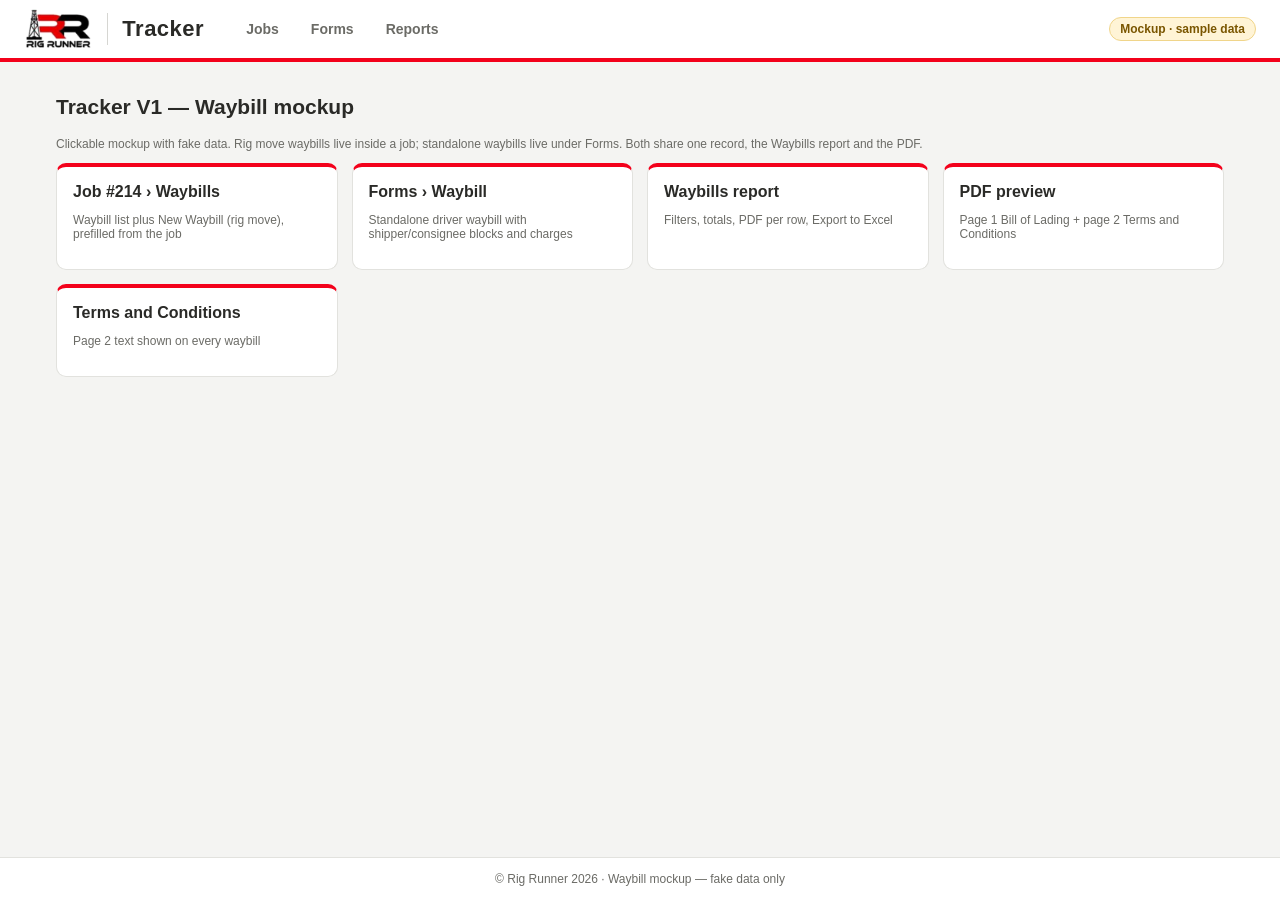
<file: index.html>
<!DOCTYPE html><html><head><meta charset="utf-8"><meta http-equiv="Cache-Control" content="no-cache, no-store, must-revalidate"><meta http-equiv="Pragma" content="no-cache"><meta http-equiv="Expires" content="0"><meta name="viewport" content="width=device-width,initial-scale=1"><title>Waybill mockup | Rig Runner Tracker</title><style>:root{--red:#F3011B;--ink:#2A2A27;--red-dark:#c20016;--grey:#6b6b66;--line:#e2e2de;--bg:#f4f4f2;}
*{box-sizing:border-box}
html,body{margin:0;padding:0}
body{font-family:Arial,Helvetica,sans-serif;color:var(--ink);background:var(--bg);font-size:14px;min-height:100vh;display:flex;flex-direction:column}
a{color:var(--red-dark)}
button{font-family:inherit}
/* ---------- top bar ---------- */
.topbar{background:#fff;border-bottom:4px solid var(--red);display:flex;align-items:center;gap:16px;padding:8px 24px;flex-wrap:wrap}
.brand{display:flex;align-items:center;gap:14px;text-decoration:none;color:var(--ink)}
.brand img{height:42px;width:auto;display:block}
.brand .divider{width:1px;height:32px;background:#d6d6d2}
.brand .appname{font-size:22px;font-weight:700;letter-spacing:.5px}
.nav{display:flex;gap:4px;margin-left:12px}
.nav a{padding:8px 14px;border-radius:6px;text-decoration:none;color:var(--grey);font-weight:600}
.nav a.active{background:var(--ink);color:#fff}
.nav a.disabled{opacity:.45;cursor:not-allowed}
.topbar .spacer{flex:1}
.demo-badge{background:#fff4d6;color:#7a5600;border:1px solid #f0d58a;border-radius:999px;padding:4px 10px;font-size:12px;font-weight:700;white-space:nowrap}
.user{display:flex;align-items:center;gap:8px;color:var(--grey);font-size:13px}
.avatar{width:30px;height:30px;border-radius:50%;background:var(--ink);color:#fff;display:flex;align-items:center;justify-content:center;font-weight:700;font-size:12px}
/* ---------- layout ---------- */
main{flex:1;width:100%;max-width:1320px;margin:0 auto;padding:22px 24px 40px}
footer.appfoot{text-align:center;color:var(--grey);font-size:12px;padding:14px;border-top:1px solid var(--line);background:#fff}
.page-head{display:flex;align-items:center;gap:12px;flex-wrap:wrap;margin-bottom:16px}
.page-head h1{font-size:22px;margin:0}
.page-head .sub{color:var(--grey);font-size:13px}
.page-head .spacer{flex:1}
.card{background:#fff;border:1px solid var(--line);border-radius:10px;box-shadow:0 1px 2px rgba(0,0,0,.04)}
.btn{display:inline-flex;align-items:center;gap:6px;border:1px solid #cfcfca;background:#fff;color:var(--ink);padding:8px 14px;border-radius:7px;font-size:14px;font-weight:600;cursor:pointer;text-decoration:none;white-space:nowrap}
.btn:hover{background:#f2f2ef}
.btn.primary{background:var(--red);border-color:var(--red);color:#fff}
.btn.primary:hover{background:var(--red-dark)}
.btn.dark{background:var(--ink);border-color:var(--ink);color:#fff}
.btn.dark:hover{background:#000}
.btn.won{background:#1f8a4c;border-color:#1f8a4c;color:#fff}
.btn.lost{background:#fff;border-color:#b3261e;color:#b3261e}
.btn:disabled{opacity:.5;cursor:not-allowed}
/* ---------- filters / table ---------- */
.filters{display:flex;gap:14px;flex-wrap:wrap;align-items:flex-end;padding:14px 16px;border-bottom:1px solid var(--line)}
.filters label{display:flex;flex-direction:column;gap:4px;font-size:12px;font-weight:700;color:var(--grey);text-transform:uppercase;letter-spacing:.4px}
.filters select,.filters input{font-size:14px;padding:7px 10px;border:1px solid #cfcfca;border-radius:6px;min-width:160px;background:#fff;color:var(--ink)}
.filters .count{margin-left:auto;color:var(--grey);font-size:13px;align-self:center}
.table-wrap{overflow-x:auto}
table.grid{width:100%;border-collapse:collapse;font-size:13.5px}
table.grid th{text-align:left;font-size:11.5px;text-transform:uppercase;letter-spacing:.4px;color:var(--grey);background:#fafaf8;padding:10px 12px;border-bottom:1px solid var(--line);white-space:nowrap}
table.grid td{padding:12px;border-bottom:1px solid var(--line);vertical-align:middle}
table.grid tbody tr{cursor:pointer}
table.grid tbody tr:hover{background:#fff6f7}
table.grid td.num{text-align:right;white-space:nowrap;font-variant-numeric:tabular-nums}
table.grid th.num{text-align:right}
.bidno{font-weight:700;color:var(--ink);white-space:nowrap}
.route{white-space:nowrap}
.route .arrow{color:var(--red);font-weight:700;margin:0 4px}
.info{display:inline-flex;width:15px;height:15px;border-radius:50%;background:#e4e4e0;color:#55554f;font-size:10px;align-items:center;justify-content:center;font-weight:700;cursor:help;margin-left:4px;text-transform:none}
.pill{display:inline-block;padding:3px 10px;border-radius:999px;font-size:12px;font-weight:700;white-space:nowrap}
.pill.Draft{background:#ececea;color:#55554f}
.pill.Submitted{background:#e3eefc;color:#1b4f9c}
.pill.Won{background:#e0f4e7;color:#16713d}
.pill.Lost{background:#fde4e2;color:#a3221a}
.joblink{display:inline-block;margin-left:6px;font-size:12px;font-weight:700;color:#16713d;text-decoration:none;border-bottom:1px dashed #16713d}
.empty{padding:40px;text-align:center;color:var(--grey)}
/* ---------- form ---------- */
.form-card{padding:6px 22px 22px}
.section-title{font-size:12px;font-weight:700;text-transform:uppercase;letter-spacing:.6px;color:var(--grey);border-bottom:1px solid var(--line);padding:16px 0 8px;margin:0 0 14px}
.fgrid{display:grid;grid-template-columns:repeat(2,minmax(0,1fr));gap:14px 24px}
.fgrid .full{grid-column:1/-1}
.field label.lbl{display:block;font-size:13px;font-weight:700;margin-bottom:5px}
.req{color:var(--red);margin-left:2px}
.field input[type=text],.field input[type=date],.field input[type=number],.field select,.field textarea{width:100%;font-size:14px;padding:8px 10px;border:1px solid #cfcfca;border-radius:6px;background:#fff;color:var(--ink);font-family:inherit}
.field textarea{min-height:70px;resize:vertical}
.field input:focus,.field select:focus,.field textarea:focus{outline:2px solid rgba(243,1,27,.25);border-color:var(--red)}
.field.invalid input,.field.invalid select,.field.invalid textarea{border-color:#d0021b;background:#fff7f7}
.err{color:#d0021b;font-size:12px;margin-top:4px;display:none;font-weight:600}
.field.invalid > .err{display:block}
.hint{color:var(--grey);font-size:12px;margin-top:4px}
.sentence{background:#fafaf8;border:1px dashed #d6d6d2;border-radius:6px;padding:9px 12px;font-size:13px;margin-top:8px}
.sentence b{color:var(--red-dark)}
.checks{display:flex;flex-wrap:wrap;gap:8px 22px}
.chk{display:inline-flex;align-items:center;gap:7px;font-size:14px;cursor:pointer}
.chk input{width:16px;height:16px;accent-color:var(--red)}
.equip-list{display:flex;flex-direction:column;gap:6px;max-width:560px}
.equip-row{display:flex;align-items:center;gap:10px;min-height:38px;flex-wrap:wrap}
.equip-row .chk{min-width:130px}
.equip-row .qty{flex:1;min-width:140px;max-width:320px}
.equip-row .qty input{width:100%;font-size:14px;padding:7px 9px;border:1px solid #cfcfca;border-radius:6px}
.equip-row.invalid .qty input{border-color:#d0021b;background:#fff7f7}
.equip-row .err{flex-basis:100%;margin:0 0 0 140px}
.equip-row.invalid .err{display:block}
.radios{display:flex;flex-wrap:wrap;gap:8px 22px;align-items:center}
.money{position:relative}
.money span{position:absolute;left:10px;top:50%;transform:translateY(-50%);color:var(--grey);font-weight:700}
.money input{padding-left:24px !important}
.form-actions{display:flex;gap:10px;justify-content:flex-end;flex-wrap:wrap;margin-top:22px;padding-top:16px;border-top:1px solid var(--line)}
.form-actions .left{margin-right:auto;color:var(--grey);font-size:12px;align-self:center}
.banner{border-radius:8px;padding:10px 14px;margin-bottom:14px;font-size:13.5px}
.banner.error{background:#fff1f1;border:1px solid #f3b4b4;color:#9b1111}
.banner.ok{background:#e9f7ee;border:1px solid #a9dbbb;color:#155d33}
.banner.note{background:#fff8e1;border:1px solid #f1d27a;color:#6b4d00}
.hidden{display:none !important}
/* ---------- searchable pick list (Rig, Operator) ---------- */
.combo{position:relative}
.combo .combo-input{padding-right:30px}
.combo .caret{position:absolute;right:10px;top:9px;color:var(--grey);font-size:11px;pointer-events:none}
.combo-list{position:absolute;left:0;right:0;top:100%;margin-top:4px;background:#fff;border:1px solid #cfcfca;border-radius:7px;box-shadow:0 8px 22px rgba(0,0,0,.14);z-index:30;display:flex;flex-direction:column;overflow:hidden}
.combo-meta{padding:6px 10px;font-size:11px;color:var(--grey);text-transform:uppercase;letter-spacing:.4px;font-weight:700;background:#fafaf8;border-bottom:1px solid var(--line)}
.combo-opts{max-height:252px;overflow-y:auto}
.combo-opt{padding:7px 10px;font-size:14px;cursor:pointer;white-space:nowrap;overflow:hidden;text-overflow:ellipsis}
.combo-opt.active{background:#fff0f2}
.combo-opt.sel{font-weight:700}
.combo-opt.sel:after{content:"  \2713";color:var(--red-dark)}
.combo-opt mark{background:none;color:var(--red-dark);font-weight:700}
.combo-none{padding:9px 10px;color:var(--grey);font-style:italic;font-size:13px}
.combo-add{border-top:1px solid var(--line);color:var(--red-dark);font-weight:700;background:#fff}
.combo-add.active{background:#fff0f2}
/* ---------- quote preview ---------- */
.qtoolbar{display:flex;gap:8px;flex-wrap:wrap;align-items:center;margin-bottom:16px;background:#fff;border:1px solid var(--line);border-radius:10px;padding:10px 12px;position:sticky;top:0;z-index:5}
.qtoolbar .spacer{flex:1}
.qtoolbar .meta{font-size:13px;color:var(--grey);display:flex;gap:8px;align-items:center}
.pages{overflow-x:auto;padding-bottom:10px}
.qpage{width:8.5in;height:11in;margin:0 auto 26px;background:#fff;box-shadow:0 2px 10px rgba(0,0,0,.15);padding:.42in .55in .5in;position:relative;overflow:hidden;font-family:Arial,Helvetica,sans-serif;color:#000;font-size:8pt}
.qpage .pgno{position:absolute;bottom:.28in;left:0;right:0;text-align:center;font-size:7pt;color:#777}
.q-logo{width:170px;display:block;margin:6px 0 22px 40px}
.q-bar{background:#000;color:#fff;font-weight:700;padding:4px 5px;font-size:8pt}
table.q{width:100%;border-collapse:collapse}
table.q td{padding:4.5px 5px;border-bottom:1px solid #d9d9d9;vertical-align:top;line-height:1.25}
table.q td.l{width:30%;font-weight:700}
.q-sec{background:#e8e8e8;color:#555;font-weight:700;font-size:7.5pt;font-variant:small-caps;text-transform:uppercase;letter-spacing:.3px;padding:3px 5px;margin-top:14px}
.q-thanks td{border-bottom:none !important}
.q-contact{border-bottom:1px solid #d9d9d9;padding:4px 5px 10px}
.q-contact p{margin:0 0 9px}
.q-contact .gap{height:22px}
.q-rule{border:0;border-top:1px solid #cfcfcf;margin:0 0 8px}
.q-valid{font-size:12.5pt;font-weight:700;margin:4px 0 12px}
.q-terms{font-size:7.8pt;line-height:1.3;margin:6px 0 34px}
.q-signbox{width:3.1in;height:.85in;border:1px solid #e1e1e1;border-radius:3px;position:relative;margin:14px 0 9px}
.q-signbox:after{content:"";position:absolute;left:8px;right:8px;bottom:13px;border-top:2px solid #9a9a9a}
.q-foot{display:flex;justify-content:space-between;align-items:center;padding:18px 50px 0;font-size:8pt}
.q-foot .gen{font-style:italic;color:#9a9a9a}
.q-foot .tr{color:#9a9a9a;font-size:8pt;letter-spacing:.3px}
/* ---------- job view ---------- */
.job-head{display:flex;align-items:center;gap:16px;flex-wrap:wrap;padding:18px 22px;border-bottom:1px solid var(--line)}
.job-head .check{width:44px;height:44px;border-radius:50%;background:#1f8a4c;color:#fff;font-size:24px;display:flex;align-items:center;justify-content:center;font-weight:700}
.job-head h2{margin:0;font-size:20px}
.job-head .jobno{font-size:26px;font-weight:800;color:var(--ink);letter-spacing:.5px}
.job-body{padding:18px 22px 22px}
table.map td.src{color:var(--grey);font-size:12.5px;white-space:nowrap}
table.map tbody tr{cursor:default}
table.map tbody tr:hover{background:transparent}
table.map td.f{font-weight:700;white-space:nowrap}
.chips{display:flex;flex-wrap:wrap;gap:6px}
.chip{background:#f1f1ee;border:1px solid #e0e0dc;border-radius:6px;padding:3px 8px;font-size:12.5px;font-weight:600}
.callout{border-left:5px solid var(--red);background:#fff4f5;padding:12px 16px;border-radius:6px;margin:0 0 16px;font-weight:700;color:#7d0010;display:flex;gap:10px;align-items:center}
/* ---------- toast ---------- */
.toast{position:fixed;bottom:22px;left:50%;transform:translateX(-50%) translateY(20px);background:var(--ink);color:#fff;padding:10px 18px;border-radius:8px;font-size:14px;opacity:0;transition:all .25s;pointer-events:none;z-index:50;box-shadow:0 4px 16px rgba(0,0,0,.25)}
.toast.show{opacity:1;transform:translateX(-50%) translateY(0)}
/* ---------- responsive ---------- */
@media (max-width:820px){
  .topbar{padding:8px 14px;gap:10px}
  .brand img{height:34px}
  .brand .appname{font-size:19px}
  .nav{margin-left:0}
  main{padding:16px 12px 30px}
  .fgrid{grid-template-columns:1fr}
  .filters select{min-width:130px}
  .filters .count{margin-left:0;flex-basis:100%}
  .user .uname{display:none}
}
/* ---------- print: quote only ---------- */
@page{size:letter;margin:0}
@media print{
  html,body{background:#fff !important}
  body{display:block;min-height:0}
  .topbar,.appfoot,.qtoolbar,.no-print,.toast{display:none !important}
  main{max-width:none;padding:0;margin:0}
  .pages{overflow:visible;padding:0}
  .qpage{margin:0;box-shadow:none;height:10.98in;page-break-after:always;break-after:page}
  .qpage:last-child{page-break-after:auto;break-after:auto}
  .q-bar,.q-sec{-webkit-print-color-adjust:exact;print-color-adjust:exact}
  *{-webkit-print-color-adjust:exact;print-color-adjust:exact}
}

main{max-width:1200px;width:100%;margin:0 auto;padding:16px}
.sbar{background:#8f8f8a;color:#fff;font-weight:700;font-size:15px;padding:9px 14px;border-radius:6px;display:flex;align-items:center;gap:10px;margin:18px 0 10px;flex-wrap:wrap}.sbar>span:first-child{flex:1}
.fg{display:grid;grid-template-columns:repeat(auto-fit,minmax(200px,1fr));gap:12px 16px}.fg label,.lbl2{display:block;font-size:12.5px;font-weight:700;margin-bottom:4px}
.inp{border:1px solid #cfcfca;border-radius:6px;padding:7px 9px;background:#fff;font-size:14px;min-height:36px;width:100%;font-family:inherit}
td .inp{width:auto}.calc{font-weight:700;padding:8px 0}.vis{font-size:12px;color:var(--grey)}
table.grid{border-collapse:collapse;width:100%;font-size:13px}table.grid th,table.grid td{padding:7px 8px;border-bottom:1px solid var(--line);text-align:left}table.grid th{background:#2A2A27;color:#fff}.num{text-align:right!important}
.tw{overflow-x:auto;-webkit-overflow-scrolling:touch}.btn.sm{padding:5px 10px;font-size:12.5px}
.del{display:inline-flex;width:30px;height:28px;border-radius:5px;background:var(--red);color:#fff;align-items:center;justify-content:center;cursor:pointer}
.mback{display:none;position:fixed;inset:0;background:rgba(0,0,0,.45);z-index:50;align-items:center;justify-content:center}.mback.on{display:flex}.mbox{background:#fff;border-radius:10px;padding:18px 20px;width:640px;max-width:94vw;max-height:88vh;overflow:auto;border-top:4px solid var(--red)}.mbox h3{margin:0 0 10px}.mbox label{display:block;font-weight:700;margin:10px 0 4px}
.row{display:flex;gap:10px;align-items:center;margin-top:12px;flex-wrap:wrap}.row .spacer{flex:1}
.toast{position:fixed;bottom:24px;left:50%;transform:translateX(-50%);background:var(--ink);color:#fff;padding:12px 18px;border-radius:8px;font-weight:700;opacity:0;transition:.2s;z-index:60;pointer-events:none;max-width:92vw;text-align:center}.toast.on{opacity:1}
.llist{max-height:280px;overflow:auto;border:1px solid var(--line);border-radius:6px;margin-top:8px;display:grid;grid-template-columns:1fr 1fr}.llist a{padding:8px 10px;border-bottom:1px solid var(--line);text-decoration:none;color:var(--ink)}.llist a:hover{background:#fde4e2}
.sigw{border:1px dashed #999;border-radius:6px;background:#fff;position:relative}canvas.sig{width:100%;height:120px;touch-action:none;display:block}.clr{position:absolute;right:6px;top:6px}
.stop{display:grid;grid-template-columns:auto 1fr 1fr auto;gap:8px;align-items:center;margin:6px 0}
#stampprev img{max-width:220px;max-height:160px;border:1px solid var(--line);margin-top:8px}
.tabs{display:flex;gap:4px;border-bottom:2px solid var(--line);margin:10px 0;overflow-x:auto}.tabs a{padding:8px 14px;text-decoration:none;color:var(--grey);font-weight:700;white-space:nowrap}.tabs a.on{color:var(--red-dark);border-bottom:3px solid var(--red)}
.terms h2{text-align:center;font-size:15px;margin:0 0 10px}.terms ol{padding-left:28px;margin:0}.terms li{font-size:12.5px;line-height:1.35;margin-bottom:10px;padding-left:14px}
.actions{position:sticky;bottom:0;background:#fff;border-top:1px solid var(--line);padding:10px;display:flex;gap:8px;flex-wrap:wrap;margin-top:18px;z-index:5}
.cards{display:grid;grid-template-columns:repeat(auto-fit,minmax(240px,1fr));gap:14px}.card2{background:#fff;border:1px solid var(--line);border-radius:10px;padding:16px;text-decoration:none;color:var(--ink);border-top:4px solid var(--red)}.card2 b{font-size:16px}
.ftab label{display:inline-flex;gap:6px;margin-right:12px;font-weight:600}
@media(max-width:700px){.nav{display:none}.topbar{padding:8px 12px}.brand img{height:32px}main{padding:10px}.stop{grid-template-columns:1fr}.llist{grid-template-columns:1fr}}
</style></head><body>
<header class="topbar"><a class="brand" href="index.html?v=1"><img src="logo.png?v=1" alt="Rig Runner"><span class="divider"></span><span class="appname">Tracker</span></a><nav class="nav"><a href="job-214.html?v=1">Jobs</a><a href="forms-waybill.html?v=1">Forms</a><a href="report.html?v=1">Reports</a></nav><span class="spacer"></span><span class="demo-badge">Mockup · sample data</span></header>
<main><h2>Tracker V1 — Waybill mockup</h2><p class=vis>Clickable mockup with fake data. Rig move waybills live inside a job; standalone waybills live under Forms. Both share one record, the Waybills report and the PDF.</p><div class=cards><a class=card2 href="job-214.html?v=1"><b>Job #214 › Waybills</b><p class=vis>Waybill list plus New Waybill (rig move), prefilled from the job</p></a><a class=card2 href="forms-waybill.html?v=1"><b>Forms › Waybill</b><p class=vis>Standalone driver waybill with shipper/consignee blocks and charges</p></a><a class=card2 href="report.html?v=1"><b>Waybills report</b><p class=vis>Filters, totals, PDF per row, Export to Excel</p></a><a class=card2 href="pdf.html?v=1"><b>PDF preview</b><p class=vis>Page 1 Bill of Lading + page 2 Terms and Conditions</p></a><a class=card2 href="terms.html?v=1"><b>Terms and Conditions</b><p class=vis>Page 2 text shown on every waybill</p></a></div></main><footer class="appfoot">© Rig Runner 2026 · Waybill mockup — fake data only</footer>
<div class=toast id=toast></div><div id=modal class=mback><div class=mbox><h3 id=mt></h3><div id=mf></div><div class=row><span class=spacer></span><span class=btn id=mc>Close</span><span class="btn primary" id=mo>OK</span></div></div></div><script src="app.js?v=1"></script></body></html>
</file>
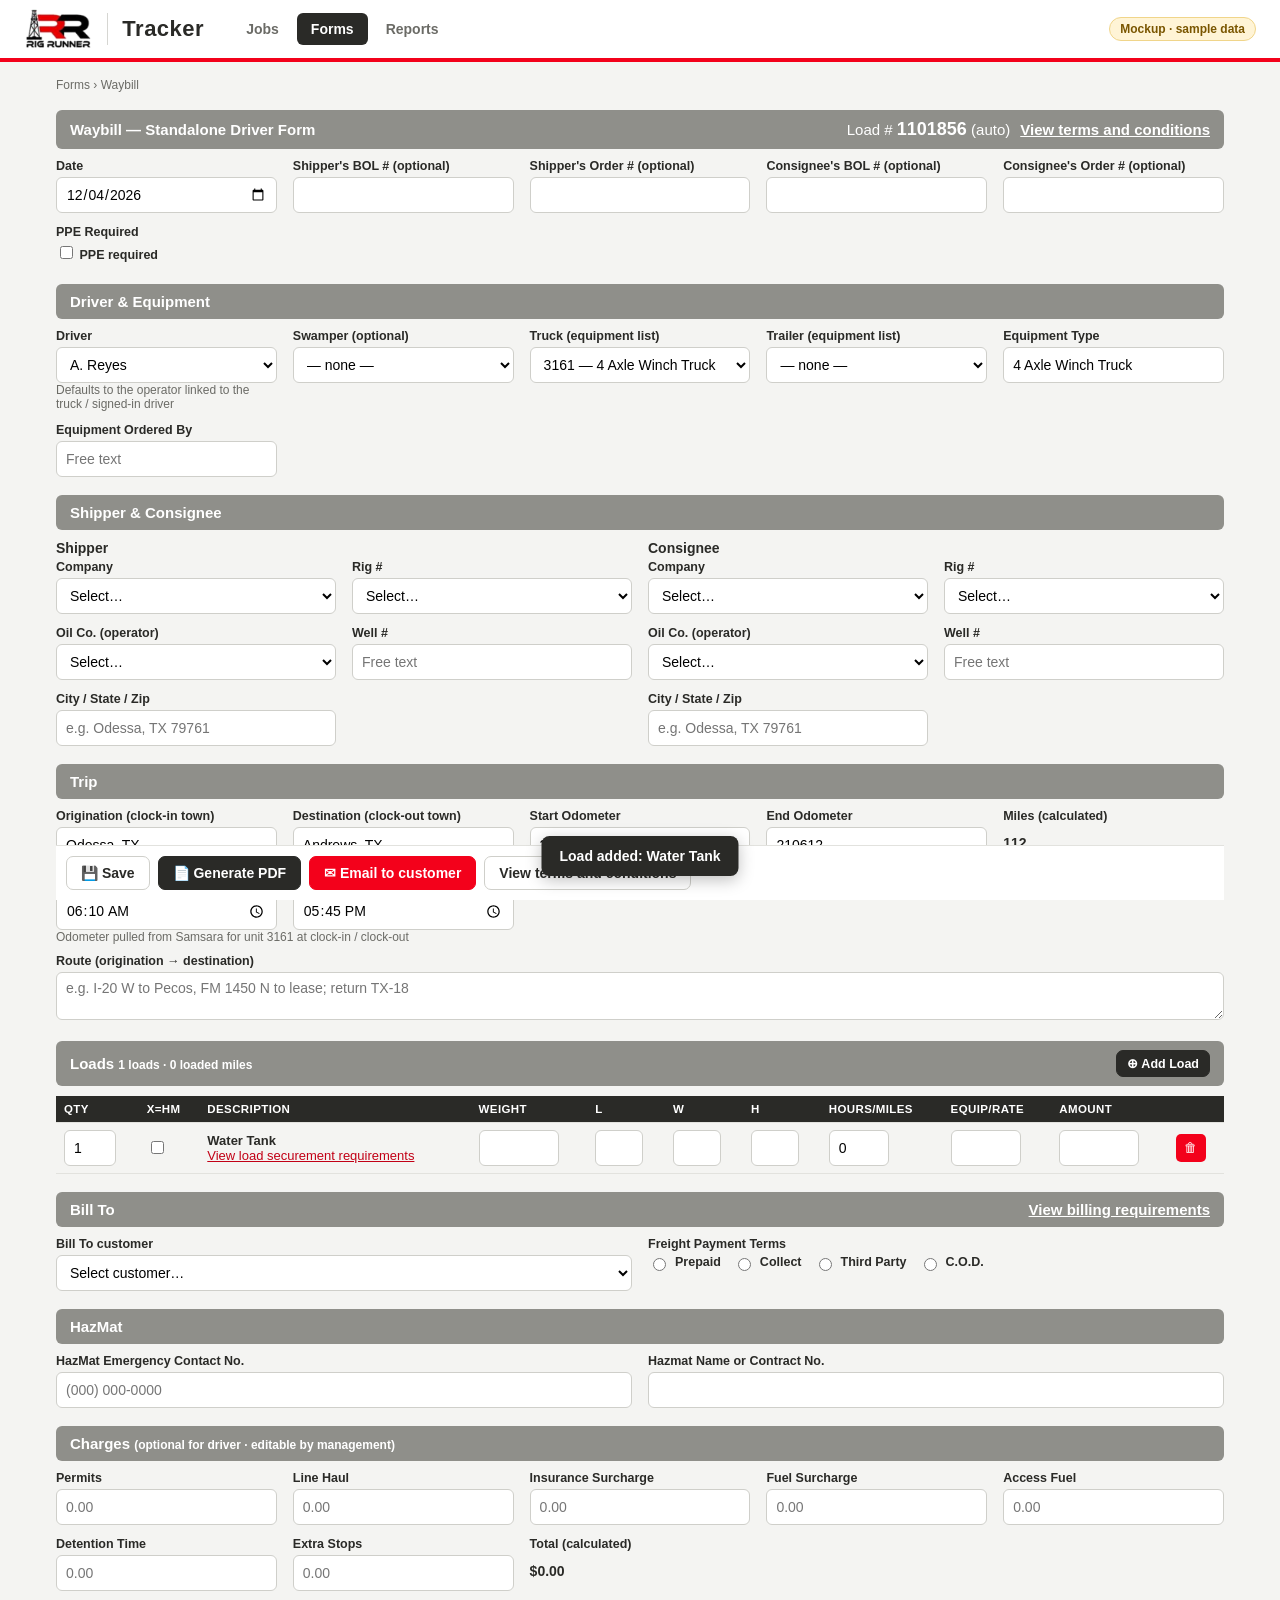
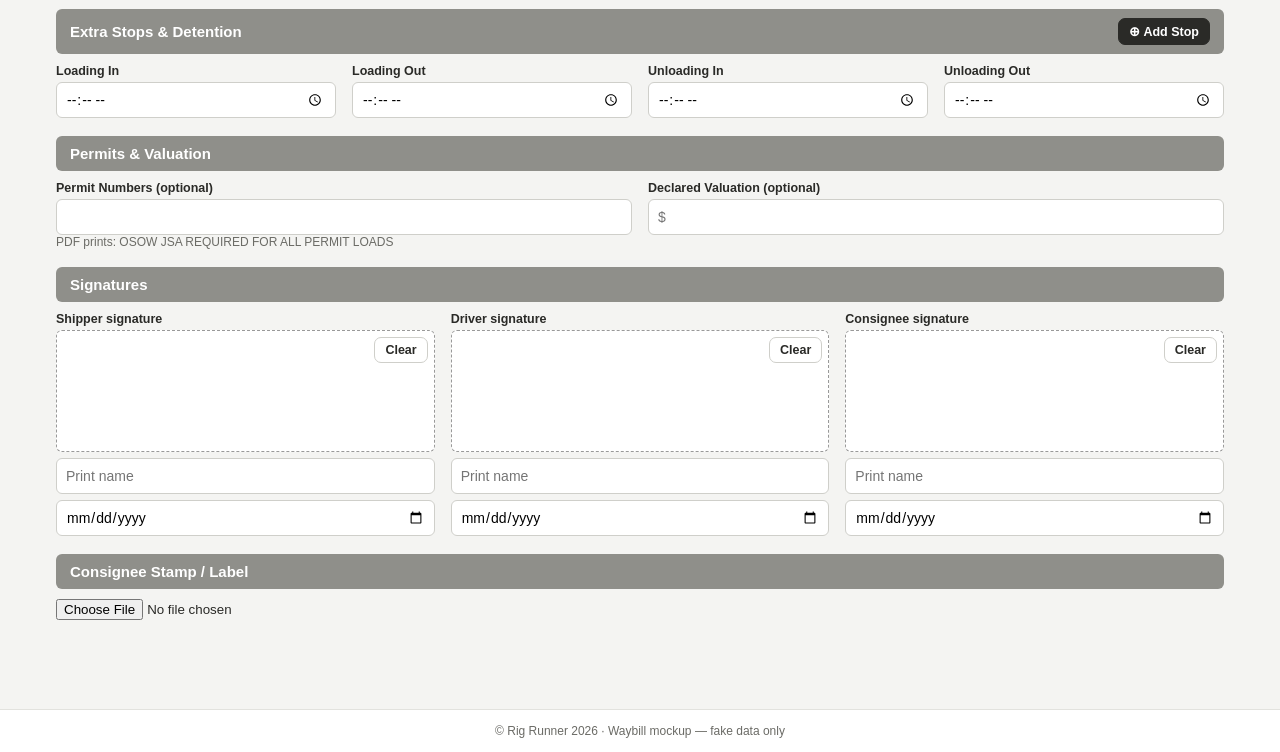
<file: forms-waybill.html>
<!DOCTYPE html><html><head><meta charset="utf-8"><meta http-equiv="Cache-Control" content="no-cache, no-store, must-revalidate"><meta http-equiv="Pragma" content="no-cache"><meta http-equiv="Expires" content="0"><meta name="viewport" content="width=device-width,initial-scale=1"><title>Forms > Waybill | Rig Runner Tracker</title><style>:root{--red:#F3011B;--ink:#2A2A27;--red-dark:#c20016;--grey:#6b6b66;--line:#e2e2de;--bg:#f4f4f2;}
*{box-sizing:border-box}
html,body{margin:0;padding:0}
body{font-family:Arial,Helvetica,sans-serif;color:var(--ink);background:var(--bg);font-size:14px;min-height:100vh;display:flex;flex-direction:column}
a{color:var(--red-dark)}
button{font-family:inherit}
/* ---------- top bar ---------- */
.topbar{background:#fff;border-bottom:4px solid var(--red);display:flex;align-items:center;gap:16px;padding:8px 24px;flex-wrap:wrap}
.brand{display:flex;align-items:center;gap:14px;text-decoration:none;color:var(--ink)}
.brand img{height:42px;width:auto;display:block}
.brand .divider{width:1px;height:32px;background:#d6d6d2}
.brand .appname{font-size:22px;font-weight:700;letter-spacing:.5px}
.nav{display:flex;gap:4px;margin-left:12px}
.nav a{padding:8px 14px;border-radius:6px;text-decoration:none;color:var(--grey);font-weight:600}
.nav a.active{background:var(--ink);color:#fff}
.nav a.disabled{opacity:.45;cursor:not-allowed}
.topbar .spacer{flex:1}
.demo-badge{background:#fff4d6;color:#7a5600;border:1px solid #f0d58a;border-radius:999px;padding:4px 10px;font-size:12px;font-weight:700;white-space:nowrap}
.user{display:flex;align-items:center;gap:8px;color:var(--grey);font-size:13px}
.avatar{width:30px;height:30px;border-radius:50%;background:var(--ink);color:#fff;display:flex;align-items:center;justify-content:center;font-weight:700;font-size:12px}
/* ---------- layout ---------- */
main{flex:1;width:100%;max-width:1320px;margin:0 auto;padding:22px 24px 40px}
footer.appfoot{text-align:center;color:var(--grey);font-size:12px;padding:14px;border-top:1px solid var(--line);background:#fff}
.page-head{display:flex;align-items:center;gap:12px;flex-wrap:wrap;margin-bottom:16px}
.page-head h1{font-size:22px;margin:0}
.page-head .sub{color:var(--grey);font-size:13px}
.page-head .spacer{flex:1}
.card{background:#fff;border:1px solid var(--line);border-radius:10px;box-shadow:0 1px 2px rgba(0,0,0,.04)}
.btn{display:inline-flex;align-items:center;gap:6px;border:1px solid #cfcfca;background:#fff;color:var(--ink);padding:8px 14px;border-radius:7px;font-size:14px;font-weight:600;cursor:pointer;text-decoration:none;white-space:nowrap}
.btn:hover{background:#f2f2ef}
.btn.primary{background:var(--red);border-color:var(--red);color:#fff}
.btn.primary:hover{background:var(--red-dark)}
.btn.dark{background:var(--ink);border-color:var(--ink);color:#fff}
.btn.dark:hover{background:#000}
.btn.won{background:#1f8a4c;border-color:#1f8a4c;color:#fff}
.btn.lost{background:#fff;border-color:#b3261e;color:#b3261e}
.btn:disabled{opacity:.5;cursor:not-allowed}
/* ---------- filters / table ---------- */
.filters{display:flex;gap:14px;flex-wrap:wrap;align-items:flex-end;padding:14px 16px;border-bottom:1px solid var(--line)}
.filters label{display:flex;flex-direction:column;gap:4px;font-size:12px;font-weight:700;color:var(--grey);text-transform:uppercase;letter-spacing:.4px}
.filters select,.filters input{font-size:14px;padding:7px 10px;border:1px solid #cfcfca;border-radius:6px;min-width:160px;background:#fff;color:var(--ink)}
.filters .count{margin-left:auto;color:var(--grey);font-size:13px;align-self:center}
.table-wrap{overflow-x:auto}
table.grid{width:100%;border-collapse:collapse;font-size:13.5px}
table.grid th{text-align:left;font-size:11.5px;text-transform:uppercase;letter-spacing:.4px;color:var(--grey);background:#fafaf8;padding:10px 12px;border-bottom:1px solid var(--line);white-space:nowrap}
table.grid td{padding:12px;border-bottom:1px solid var(--line);vertical-align:middle}
table.grid tbody tr{cursor:pointer}
table.grid tbody tr:hover{background:#fff6f7}
table.grid td.num{text-align:right;white-space:nowrap;font-variant-numeric:tabular-nums}
table.grid th.num{text-align:right}
.bidno{font-weight:700;color:var(--ink);white-space:nowrap}
.route{white-space:nowrap}
.route .arrow{color:var(--red);font-weight:700;margin:0 4px}
.info{display:inline-flex;width:15px;height:15px;border-radius:50%;background:#e4e4e0;color:#55554f;font-size:10px;align-items:center;justify-content:center;font-weight:700;cursor:help;margin-left:4px;text-transform:none}
.pill{display:inline-block;padding:3px 10px;border-radius:999px;font-size:12px;font-weight:700;white-space:nowrap}
.pill.Draft{background:#ececea;color:#55554f}
.pill.Submitted{background:#e3eefc;color:#1b4f9c}
.pill.Won{background:#e0f4e7;color:#16713d}
.pill.Lost{background:#fde4e2;color:#a3221a}
.joblink{display:inline-block;margin-left:6px;font-size:12px;font-weight:700;color:#16713d;text-decoration:none;border-bottom:1px dashed #16713d}
.empty{padding:40px;text-align:center;color:var(--grey)}
/* ---------- form ---------- */
.form-card{padding:6px 22px 22px}
.section-title{font-size:12px;font-weight:700;text-transform:uppercase;letter-spacing:.6px;color:var(--grey);border-bottom:1px solid var(--line);padding:16px 0 8px;margin:0 0 14px}
.fgrid{display:grid;grid-template-columns:repeat(2,minmax(0,1fr));gap:14px 24px}
.fgrid .full{grid-column:1/-1}
.field label.lbl{display:block;font-size:13px;font-weight:700;margin-bottom:5px}
.req{color:var(--red);margin-left:2px}
.field input[type=text],.field input[type=date],.field input[type=number],.field select,.field textarea{width:100%;font-size:14px;padding:8px 10px;border:1px solid #cfcfca;border-radius:6px;background:#fff;color:var(--ink);font-family:inherit}
.field textarea{min-height:70px;resize:vertical}
.field input:focus,.field select:focus,.field textarea:focus{outline:2px solid rgba(243,1,27,.25);border-color:var(--red)}
.field.invalid input,.field.invalid select,.field.invalid textarea{border-color:#d0021b;background:#fff7f7}
.err{color:#d0021b;font-size:12px;margin-top:4px;display:none;font-weight:600}
.field.invalid > .err{display:block}
.hint{color:var(--grey);font-size:12px;margin-top:4px}
.sentence{background:#fafaf8;border:1px dashed #d6d6d2;border-radius:6px;padding:9px 12px;font-size:13px;margin-top:8px}
.sentence b{color:var(--red-dark)}
.checks{display:flex;flex-wrap:wrap;gap:8px 22px}
.chk{display:inline-flex;align-items:center;gap:7px;font-size:14px;cursor:pointer}
.chk input{width:16px;height:16px;accent-color:var(--red)}
.equip-list{display:flex;flex-direction:column;gap:6px;max-width:560px}
.equip-row{display:flex;align-items:center;gap:10px;min-height:38px;flex-wrap:wrap}
.equip-row .chk{min-width:130px}
.equip-row .qty{flex:1;min-width:140px;max-width:320px}
.equip-row .qty input{width:100%;font-size:14px;padding:7px 9px;border:1px solid #cfcfca;border-radius:6px}
.equip-row.invalid .qty input{border-color:#d0021b;background:#fff7f7}
.equip-row .err{flex-basis:100%;margin:0 0 0 140px}
.equip-row.invalid .err{display:block}
.radios{display:flex;flex-wrap:wrap;gap:8px 22px;align-items:center}
.money{position:relative}
.money span{position:absolute;left:10px;top:50%;transform:translateY(-50%);color:var(--grey);font-weight:700}
.money input{padding-left:24px !important}
.form-actions{display:flex;gap:10px;justify-content:flex-end;flex-wrap:wrap;margin-top:22px;padding-top:16px;border-top:1px solid var(--line)}
.form-actions .left{margin-right:auto;color:var(--grey);font-size:12px;align-self:center}
.banner{border-radius:8px;padding:10px 14px;margin-bottom:14px;font-size:13.5px}
.banner.error{background:#fff1f1;border:1px solid #f3b4b4;color:#9b1111}
.banner.ok{background:#e9f7ee;border:1px solid #a9dbbb;color:#155d33}
.banner.note{background:#fff8e1;border:1px solid #f1d27a;color:#6b4d00}
.hidden{display:none !important}
/* ---------- searchable pick list (Rig, Operator) ---------- */
.combo{position:relative}
.combo .combo-input{padding-right:30px}
.combo .caret{position:absolute;right:10px;top:9px;color:var(--grey);font-size:11px;pointer-events:none}
.combo-list{position:absolute;left:0;right:0;top:100%;margin-top:4px;background:#fff;border:1px solid #cfcfca;border-radius:7px;box-shadow:0 8px 22px rgba(0,0,0,.14);z-index:30;display:flex;flex-direction:column;overflow:hidden}
.combo-meta{padding:6px 10px;font-size:11px;color:var(--grey);text-transform:uppercase;letter-spacing:.4px;font-weight:700;background:#fafaf8;border-bottom:1px solid var(--line)}
.combo-opts{max-height:252px;overflow-y:auto}
.combo-opt{padding:7px 10px;font-size:14px;cursor:pointer;white-space:nowrap;overflow:hidden;text-overflow:ellipsis}
.combo-opt.active{background:#fff0f2}
.combo-opt.sel{font-weight:700}
.combo-opt.sel:after{content:"  \2713";color:var(--red-dark)}
.combo-opt mark{background:none;color:var(--red-dark);font-weight:700}
.combo-none{padding:9px 10px;color:var(--grey);font-style:italic;font-size:13px}
.combo-add{border-top:1px solid var(--line);color:var(--red-dark);font-weight:700;background:#fff}
.combo-add.active{background:#fff0f2}
/* ---------- quote preview ---------- */
.qtoolbar{display:flex;gap:8px;flex-wrap:wrap;align-items:center;margin-bottom:16px;background:#fff;border:1px solid var(--line);border-radius:10px;padding:10px 12px;position:sticky;top:0;z-index:5}
.qtoolbar .spacer{flex:1}
.qtoolbar .meta{font-size:13px;color:var(--grey);display:flex;gap:8px;align-items:center}
.pages{overflow-x:auto;padding-bottom:10px}
.qpage{width:8.5in;height:11in;margin:0 auto 26px;background:#fff;box-shadow:0 2px 10px rgba(0,0,0,.15);padding:.42in .55in .5in;position:relative;overflow:hidden;font-family:Arial,Helvetica,sans-serif;color:#000;font-size:8pt}
.qpage .pgno{position:absolute;bottom:.28in;left:0;right:0;text-align:center;font-size:7pt;color:#777}
.q-logo{width:170px;display:block;margin:6px 0 22px 40px}
.q-bar{background:#000;color:#fff;font-weight:700;padding:4px 5px;font-size:8pt}
table.q{width:100%;border-collapse:collapse}
table.q td{padding:4.5px 5px;border-bottom:1px solid #d9d9d9;vertical-align:top;line-height:1.25}
table.q td.l{width:30%;font-weight:700}
.q-sec{background:#e8e8e8;color:#555;font-weight:700;font-size:7.5pt;font-variant:small-caps;text-transform:uppercase;letter-spacing:.3px;padding:3px 5px;margin-top:14px}
.q-thanks td{border-bottom:none !important}
.q-contact{border-bottom:1px solid #d9d9d9;padding:4px 5px 10px}
.q-contact p{margin:0 0 9px}
.q-contact .gap{height:22px}
.q-rule{border:0;border-top:1px solid #cfcfcf;margin:0 0 8px}
.q-valid{font-size:12.5pt;font-weight:700;margin:4px 0 12px}
.q-terms{font-size:7.8pt;line-height:1.3;margin:6px 0 34px}
.q-signbox{width:3.1in;height:.85in;border:1px solid #e1e1e1;border-radius:3px;position:relative;margin:14px 0 9px}
.q-signbox:after{content:"";position:absolute;left:8px;right:8px;bottom:13px;border-top:2px solid #9a9a9a}
.q-foot{display:flex;justify-content:space-between;align-items:center;padding:18px 50px 0;font-size:8pt}
.q-foot .gen{font-style:italic;color:#9a9a9a}
.q-foot .tr{color:#9a9a9a;font-size:8pt;letter-spacing:.3px}
/* ---------- job view ---------- */
.job-head{display:flex;align-items:center;gap:16px;flex-wrap:wrap;padding:18px 22px;border-bottom:1px solid var(--line)}
.job-head .check{width:44px;height:44px;border-radius:50%;background:#1f8a4c;color:#fff;font-size:24px;display:flex;align-items:center;justify-content:center;font-weight:700}
.job-head h2{margin:0;font-size:20px}
.job-head .jobno{font-size:26px;font-weight:800;color:var(--ink);letter-spacing:.5px}
.job-body{padding:18px 22px 22px}
table.map td.src{color:var(--grey);font-size:12.5px;white-space:nowrap}
table.map tbody tr{cursor:default}
table.map tbody tr:hover{background:transparent}
table.map td.f{font-weight:700;white-space:nowrap}
.chips{display:flex;flex-wrap:wrap;gap:6px}
.chip{background:#f1f1ee;border:1px solid #e0e0dc;border-radius:6px;padding:3px 8px;font-size:12.5px;font-weight:600}
.callout{border-left:5px solid var(--red);background:#fff4f5;padding:12px 16px;border-radius:6px;margin:0 0 16px;font-weight:700;color:#7d0010;display:flex;gap:10px;align-items:center}
/* ---------- toast ---------- */
.toast{position:fixed;bottom:22px;left:50%;transform:translateX(-50%) translateY(20px);background:var(--ink);color:#fff;padding:10px 18px;border-radius:8px;font-size:14px;opacity:0;transition:all .25s;pointer-events:none;z-index:50;box-shadow:0 4px 16px rgba(0,0,0,.25)}
.toast.show{opacity:1;transform:translateX(-50%) translateY(0)}
/* ---------- responsive ---------- */
@media (max-width:820px){
  .topbar{padding:8px 14px;gap:10px}
  .brand img{height:34px}
  .brand .appname{font-size:19px}
  .nav{margin-left:0}
  main{padding:16px 12px 30px}
  .fgrid{grid-template-columns:1fr}
  .filters select{min-width:130px}
  .filters .count{margin-left:0;flex-basis:100%}
  .user .uname{display:none}
}
/* ---------- print: quote only ---------- */
@page{size:letter;margin:0}
@media print{
  html,body{background:#fff !important}
  body{display:block;min-height:0}
  .topbar,.appfoot,.qtoolbar,.no-print,.toast{display:none !important}
  main{max-width:none;padding:0;margin:0}
  .pages{overflow:visible;padding:0}
  .qpage{margin:0;box-shadow:none;height:10.98in;page-break-after:always;break-after:page}
  .qpage:last-child{page-break-after:auto;break-after:auto}
  .q-bar,.q-sec{-webkit-print-color-adjust:exact;print-color-adjust:exact}
  *{-webkit-print-color-adjust:exact;print-color-adjust:exact}
}

main{max-width:1200px;width:100%;margin:0 auto;padding:16px}
.sbar{background:#8f8f8a;color:#fff;font-weight:700;font-size:15px;padding:9px 14px;border-radius:6px;display:flex;align-items:center;gap:10px;margin:18px 0 10px;flex-wrap:wrap}.sbar>span:first-child{flex:1}
.fg{display:grid;grid-template-columns:repeat(auto-fit,minmax(200px,1fr));gap:12px 16px}.fg label,.lbl2{display:block;font-size:12.5px;font-weight:700;margin-bottom:4px}
.inp{border:1px solid #cfcfca;border-radius:6px;padding:7px 9px;background:#fff;font-size:14px;min-height:36px;width:100%;font-family:inherit}
td .inp{width:auto}.calc{font-weight:700;padding:8px 0}.vis{font-size:12px;color:var(--grey)}
table.grid{border-collapse:collapse;width:100%;font-size:13px}table.grid th,table.grid td{padding:7px 8px;border-bottom:1px solid var(--line);text-align:left}table.grid th{background:#2A2A27;color:#fff}.num{text-align:right!important}
.tw{overflow-x:auto;-webkit-overflow-scrolling:touch}.btn.sm{padding:5px 10px;font-size:12.5px}
.del{display:inline-flex;width:30px;height:28px;border-radius:5px;background:var(--red);color:#fff;align-items:center;justify-content:center;cursor:pointer}
.mback{display:none;position:fixed;inset:0;background:rgba(0,0,0,.45);z-index:50;align-items:center;justify-content:center}.mback.on{display:flex}.mbox{background:#fff;border-radius:10px;padding:18px 20px;width:640px;max-width:94vw;max-height:88vh;overflow:auto;border-top:4px solid var(--red)}.mbox h3{margin:0 0 10px}.mbox label{display:block;font-weight:700;margin:10px 0 4px}
.row{display:flex;gap:10px;align-items:center;margin-top:12px;flex-wrap:wrap}.row .spacer{flex:1}
.toast{position:fixed;bottom:24px;left:50%;transform:translateX(-50%);background:var(--ink);color:#fff;padding:12px 18px;border-radius:8px;font-weight:700;opacity:0;transition:.2s;z-index:60;pointer-events:none;max-width:92vw;text-align:center}.toast.on{opacity:1}
.llist{max-height:280px;overflow:auto;border:1px solid var(--line);border-radius:6px;margin-top:8px;display:grid;grid-template-columns:1fr 1fr}.llist a{padding:8px 10px;border-bottom:1px solid var(--line);text-decoration:none;color:var(--ink)}.llist a:hover{background:#fde4e2}
.sigw{border:1px dashed #999;border-radius:6px;background:#fff;position:relative}canvas.sig{width:100%;height:120px;touch-action:none;display:block}.clr{position:absolute;right:6px;top:6px}
.stop{display:grid;grid-template-columns:auto 1fr 1fr auto;gap:8px;align-items:center;margin:6px 0}
#stampprev img{max-width:220px;max-height:160px;border:1px solid var(--line);margin-top:8px}
.tabs{display:flex;gap:4px;border-bottom:2px solid var(--line);margin:10px 0;overflow-x:auto}.tabs a{padding:8px 14px;text-decoration:none;color:var(--grey);font-weight:700;white-space:nowrap}.tabs a.on{color:var(--red-dark);border-bottom:3px solid var(--red)}
.terms h2{text-align:center;font-size:15px;margin:0 0 10px}.terms ol{padding-left:28px;margin:0}.terms li{font-size:12.5px;line-height:1.35;margin-bottom:10px;padding-left:14px}
.actions{position:sticky;bottom:0;background:#fff;border-top:1px solid var(--line);padding:10px;display:flex;gap:8px;flex-wrap:wrap;margin-top:18px;z-index:5}
.cards{display:grid;grid-template-columns:repeat(auto-fit,minmax(240px,1fr));gap:14px}.card2{background:#fff;border:1px solid var(--line);border-radius:10px;padding:16px;text-decoration:none;color:var(--ink);border-top:4px solid var(--red)}.card2 b{font-size:16px}
.ftab label{display:inline-flex;gap:6px;margin-right:12px;font-weight:600}
@media(max-width:700px){.nav{display:none}.topbar{padding:8px 12px}.brand img{height:32px}main{padding:10px}.stop{grid-template-columns:1fr}.llist{grid-template-columns:1fr}}
</style></head><body>
<header class="topbar"><a class="brand" href="index.html?v=1"><img src="logo.png?v=1" alt="Rig Runner"><span class="divider"></span><span class="appname">Tracker</span></a><nav class="nav"><a href="job-214.html?v=1">Jobs</a><a href="forms-waybill.html?v=1" class=active>Forms</a><a href="report.html?v=1">Reports</a></nav><span class="spacer"></span><span class="demo-badge">Mockup · sample data</span></header>
<main><div class=vis>Forms › Waybill</div><form id=wbform data-mode="B" onsubmit="return false"><div class=sbar><span>Waybill — Standalone Driver Form</span><span style="font-weight:400">Load # <b id=loadno style="color:#fff;font-size:18px"></b> (auto)</span><a href=# class="viewterms" style="color:#fff">View terms and conditions</a></div><div class=fg><div class=""><label>Date</label><input class=inp id=f_date type=date placeholder="" value=""></div><div class=""><label>Shipper's BOL # (optional)</label><input class=inp id=f_sbol type=text placeholder="" value=""></div><div class=""><label>Shipper's Order # (optional)</label><input class=inp id=f_sord type=text placeholder="" value=""></div><div class=""><label>Consignee's BOL # (optional)</label><input class=inp id=f_cbol type=text placeholder="" value=""></div><div class=""><label>Consignee's Order # (optional)</label><input class=inp id=f_cord type=text placeholder="" value=""></div><div class=""><label>PPE Required</label><label style="font-weight:600"><input type=checkbox id=f_ppe> PPE required</label></div></div><div class=sbar><span>Driver &amp; Equipment</span></div><div class=fg><div class=""><label>Driver</label><select class=inp id=f_driver></select><div class=vis>Defaults to the operator linked to the truck / signed-in driver</div></div><div class=""><label>Swamper (optional)</label><select class=inp id=f_swamper></select></div><div class=""><label>Truck (equipment list)</label><select class=inp id=f_truck></select></div><div class=""><label>Trailer (equipment list)</label><select class=inp id=f_trailer></select></div><div class=""><label>Equipment Type</label><input class=inp id=f_eqtype readonly></div><div class=""><label>Equipment Ordered By</label><input class=inp id=f_eqby type=text placeholder="Free text" value=""></div></div><div class=sbar><span>Shipper &amp; Consignee</span></div><div class=fg style="grid-template-columns:repeat(auto-fit,minmax(300px,1fr))"><div><div class=lbl2 style="font-size:14px">Shipper</div><div class=fg><div class=""><label>Company</label><select class="inp s_co" id=s_co></select></div><div class=""><label>Rig #</label><select class="inp s_rig" id=s_rig></select></div><div class=""><label>Oil Co. (operator)</label><select class="inp s_op" id=s_op></select></div><div class=""><label>Well #</label><input class=inp id=s_well type=text placeholder="Free text" value=""></div><div class=""><label>City / State / Zip</label><input class=inp id=s_city type=text placeholder="e.g. Odessa, TX 79761" value=""></div></div></div><div><div class=lbl2 style="font-size:14px">Consignee</div><div class=fg><div class=""><label>Company</label><select class="inp s_co" id=c_co></select></div><div class=""><label>Rig #</label><select class="inp s_rig" id=c_rig></select></div><div class=""><label>Oil Co. (operator)</label><select class="inp s_op" id=c_op></select></div><div class=""><label>Well #</label><input class=inp id=c_well type=text placeholder="Free text" value=""></div><div class=""><label>City / State / Zip</label><input class=inp id=c_city type=text placeholder="e.g. Odessa, TX 79761" value=""></div></div></div></div><div class=sbar><span>Trip</span></div><div class=fg><div class=""><label>Origination (clock-in town)</label><input class=inp id=f_orig type=text placeholder="" value=""></div><div class=""><label>Destination (clock-out town)</label><input class=inp id=f_dest type=text placeholder="" value=""></div><div class=""><label>Start Odometer</label><input class=inp id=f_odo1 type=number placeholder="" value=""></div><div class=""><label>End Odometer</label><input class=inp id=f_odo2 type=number placeholder="" value=""></div><div class=""><label>Miles (calculated)</label><div class=calc id=f_miles>—</div></div><div class=""><label>Start Time (clock-in)</label><input class=inp id=f_t1 type=time placeholder="" value=""></div><div class=""><label>End Time (clock-out)</label><input class=inp id=f_t2 type=time placeholder="" value=""></div></div><div class=vis id=samsara></div><div style="margin-top:10px"><label class=lbl2>Route (origination → destination)</label><textarea class=inp id=f_route rows=2 placeholder="e.g. I-20 W to Pecos, FM 1450 N to lease; return TX-18"></textarea></div><div class=sbar><span>Loads <span class=vis style="color:#fff" id=lsum></span></span><span class="btn sm dark" id=addload>⊕ Add Load</span></div><div class=tw><table class=grid id=loads><thead><tr><th>Qty</th><th>X=HM</th><th>Description</th><th>Weight</th><th>L</th><th>W</th><th>H</th><th>Hours/Miles</th><th>Equip/Rate</th><th>Amount</th><th></th></tr></thead><tbody></tbody></table></div><div class=sbar><span>Bill To</span><a href=# id=billreq style="color:#fff">View billing requirements</a></div><div class=fg><div class=""><label>Bill To customer</label><select class=inp id=f_cust></select></div><div class=""><label>Freight Payment Terms</label><div class=ftab><label><input type=radio name=ft value="Prepaid">Prepaid</label><label><input type=radio name=ft value="Collect">Collect</label><label><input type=radio name=ft value="Third Party">Third Party</label><label><input type=radio name=ft value="C.O.D.">C.O.D.</label></div></div></div><div class=sbar><span>HazMat</span></div><div class=fg><div class=""><label>HazMat Emergency Contact No.</label><input class=inp id=f_haz1 type=tel placeholder="(000) 000-0000" value=""></div><div class=""><label>Hazmat Name or Contract No.</label><input class=inp id=f_haz2 type=text placeholder="" value=""></div></div><div class=sbar><span>Charges <span class=vis style="color:#fff">(optional for driver · editable by management)</span></span></div><div class=fg><div class=""><label>Permits</label><input class="inp chg" data-k=pm inputmode=decimal placeholder="0.00"></div><div class=""><label>Line Haul</label><input class="inp chg" data-k=lh inputmode=decimal placeholder="0.00"></div><div class=""><label>Insurance Surcharge</label><input class="inp chg" data-k=ins inputmode=decimal placeholder="0.00"></div><div class=""><label>Fuel Surcharge</label><input class="inp chg" data-k=fs inputmode=decimal placeholder="0.00"></div><div class=""><label>Access Fuel</label><input class="inp chg" data-k=af inputmode=decimal placeholder="0.00"></div><div class=""><label>Detention Time</label><input class="inp chg" data-k=dt inputmode=decimal placeholder="0.00"></div><div class=""><label>Extra Stops</label><input class="inp chg" data-k=es inputmode=decimal placeholder="0.00"></div><div class=""><label>Total (calculated)</label><div class=calc id=f_total>$0.00</div></div></div><div class=sbar><span>Extra Stops &amp; Detention</span><span class="btn sm dark" id=addstop>⊕ Add Stop</span></div><div id=stops></div><div class=fg><div class=""><label>Loading In</label><input class="inp det" type=time></div><div class=""><label>Loading Out</label><input class="inp det" type=time></div><div class=""><label>Unloading In</label><input class="inp det" type=time></div><div class=""><label>Unloading Out</label><input class="inp det" type=time></div></div><div class=sbar><span>Permits &amp; Valuation</span></div><div class=fg><div class=""><label>Permit Numbers (optional)</label><input class=inp id=f_permits type=text placeholder="" value=""></div><div class=""><label>Declared Valuation (optional)</label><input class=inp id=f_decl type=text placeholder="$" value=""></div></div><div class=vis>PDF prints: OSOW JSA REQUIRED FOR ALL PERMIT LOADS</div><div class=sbar><span>Signatures</span></div><div class=fg style="grid-template-columns:repeat(auto-fit,minmax(260px,1fr))"><div><label class=lbl2>Shipper signature</label><div class=sigw><canvas class=sig data-who="Shipper"></canvas><span class="btn sm clr">Clear</span></div><input class="inp signame" placeholder="Print name" style="margin-top:6px"><input class="inp sigdate" type=date style="margin-top:6px"></div><div><label class=lbl2>Driver signature</label><div class=sigw><canvas class=sig data-who="Driver"></canvas><span class="btn sm clr">Clear</span></div><input class="inp signame" placeholder="Print name" style="margin-top:6px"><input class="inp sigdate" type=date style="margin-top:6px"></div><div><label class=lbl2>Consignee signature</label><div class=sigw><canvas class=sig data-who="Consignee"></canvas><span class="btn sm clr">Clear</span></div><input class="inp signame" placeholder="Print name" style="margin-top:6px"><input class="inp sigdate" type=date style="margin-top:6px"></div></div><div class=sbar><span>Consignee Stamp / Label</span></div><input type=file accept="image/*" capture=environment id=f_stamp><div id=stampprev></div><div class=actions><span class="btn" id=btnsave>💾 Save</span><span class="btn dark" id=btnpdf>📄 Generate PDF</span><span class="btn primary" id=btnmail>✉ Email to customer</span><a href=# class="btn viewterms">View terms and conditions</a></div></form></main><footer class="appfoot">© Rig Runner 2026 · Waybill mockup — fake data only</footer>
<div class=toast id=toast></div><div id=modal class=mback><div class=mbox><h3 id=mt></h3><div id=mf></div><div class=row><span class=spacer></span><span class=btn id=mc>Close</span><span class="btn primary" id=mo>OK</span></div></div></div><script src="app.js?v=1"></script></body></html>
</file>
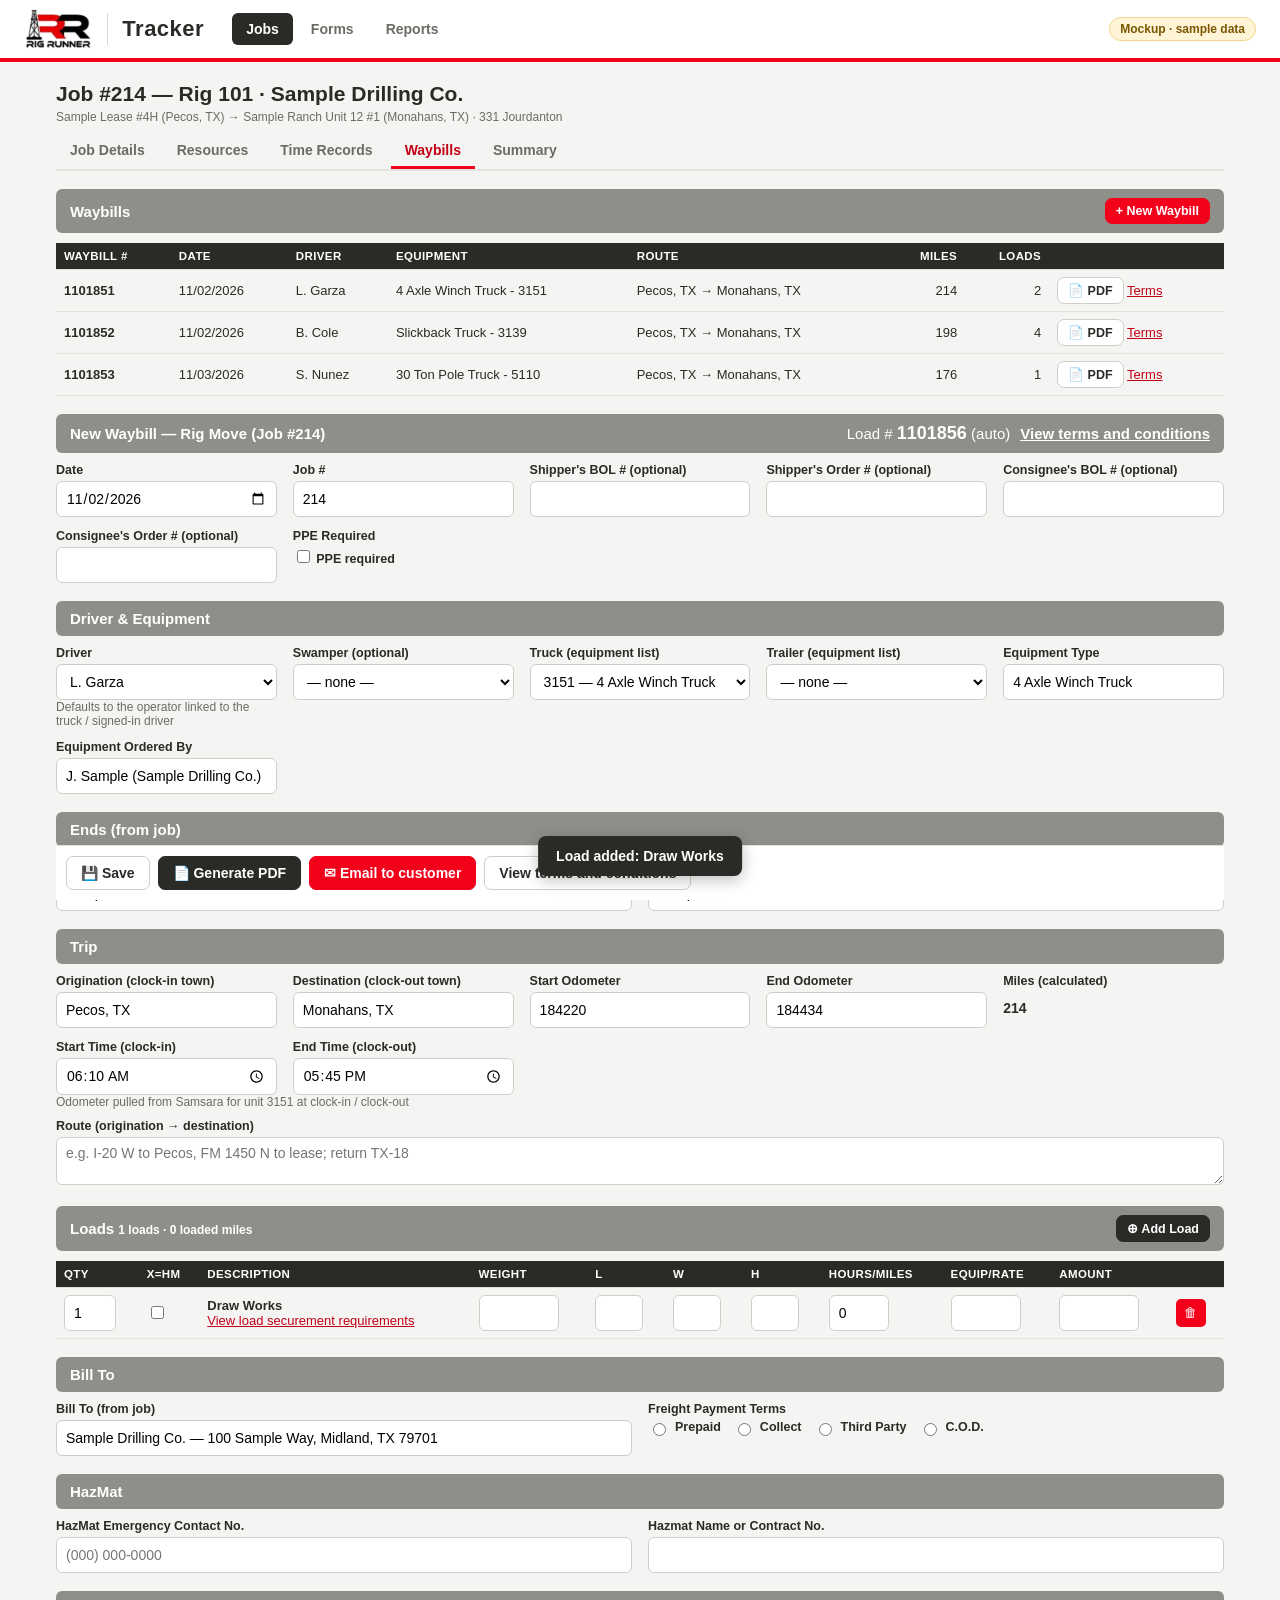
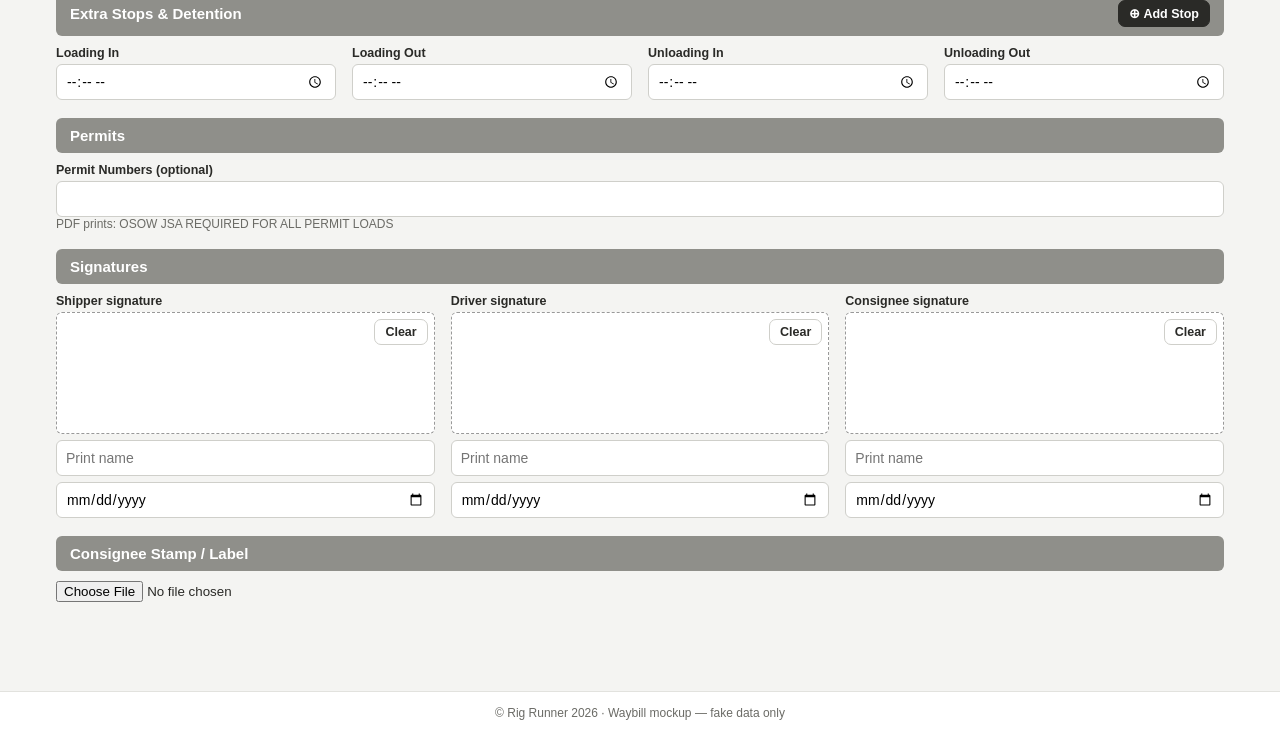
<file: job-214.html>
<!DOCTYPE html><html><head><meta charset="utf-8"><meta http-equiv="Cache-Control" content="no-cache, no-store, must-revalidate"><meta http-equiv="Pragma" content="no-cache"><meta http-equiv="Expires" content="0"><meta name="viewport" content="width=device-width,initial-scale=1"><title>Job #214 Waybills | Rig Runner Tracker</title><style>:root{--red:#F3011B;--ink:#2A2A27;--red-dark:#c20016;--grey:#6b6b66;--line:#e2e2de;--bg:#f4f4f2;}
*{box-sizing:border-box}
html,body{margin:0;padding:0}
body{font-family:Arial,Helvetica,sans-serif;color:var(--ink);background:var(--bg);font-size:14px;min-height:100vh;display:flex;flex-direction:column}
a{color:var(--red-dark)}
button{font-family:inherit}
/* ---------- top bar ---------- */
.topbar{background:#fff;border-bottom:4px solid var(--red);display:flex;align-items:center;gap:16px;padding:8px 24px;flex-wrap:wrap}
.brand{display:flex;align-items:center;gap:14px;text-decoration:none;color:var(--ink)}
.brand img{height:42px;width:auto;display:block}
.brand .divider{width:1px;height:32px;background:#d6d6d2}
.brand .appname{font-size:22px;font-weight:700;letter-spacing:.5px}
.nav{display:flex;gap:4px;margin-left:12px}
.nav a{padding:8px 14px;border-radius:6px;text-decoration:none;color:var(--grey);font-weight:600}
.nav a.active{background:var(--ink);color:#fff}
.nav a.disabled{opacity:.45;cursor:not-allowed}
.topbar .spacer{flex:1}
.demo-badge{background:#fff4d6;color:#7a5600;border:1px solid #f0d58a;border-radius:999px;padding:4px 10px;font-size:12px;font-weight:700;white-space:nowrap}
.user{display:flex;align-items:center;gap:8px;color:var(--grey);font-size:13px}
.avatar{width:30px;height:30px;border-radius:50%;background:var(--ink);color:#fff;display:flex;align-items:center;justify-content:center;font-weight:700;font-size:12px}
/* ---------- layout ---------- */
main{flex:1;width:100%;max-width:1320px;margin:0 auto;padding:22px 24px 40px}
footer.appfoot{text-align:center;color:var(--grey);font-size:12px;padding:14px;border-top:1px solid var(--line);background:#fff}
.page-head{display:flex;align-items:center;gap:12px;flex-wrap:wrap;margin-bottom:16px}
.page-head h1{font-size:22px;margin:0}
.page-head .sub{color:var(--grey);font-size:13px}
.page-head .spacer{flex:1}
.card{background:#fff;border:1px solid var(--line);border-radius:10px;box-shadow:0 1px 2px rgba(0,0,0,.04)}
.btn{display:inline-flex;align-items:center;gap:6px;border:1px solid #cfcfca;background:#fff;color:var(--ink);padding:8px 14px;border-radius:7px;font-size:14px;font-weight:600;cursor:pointer;text-decoration:none;white-space:nowrap}
.btn:hover{background:#f2f2ef}
.btn.primary{background:var(--red);border-color:var(--red);color:#fff}
.btn.primary:hover{background:var(--red-dark)}
.btn.dark{background:var(--ink);border-color:var(--ink);color:#fff}
.btn.dark:hover{background:#000}
.btn.won{background:#1f8a4c;border-color:#1f8a4c;color:#fff}
.btn.lost{background:#fff;border-color:#b3261e;color:#b3261e}
.btn:disabled{opacity:.5;cursor:not-allowed}
/* ---------- filters / table ---------- */
.filters{display:flex;gap:14px;flex-wrap:wrap;align-items:flex-end;padding:14px 16px;border-bottom:1px solid var(--line)}
.filters label{display:flex;flex-direction:column;gap:4px;font-size:12px;font-weight:700;color:var(--grey);text-transform:uppercase;letter-spacing:.4px}
.filters select,.filters input{font-size:14px;padding:7px 10px;border:1px solid #cfcfca;border-radius:6px;min-width:160px;background:#fff;color:var(--ink)}
.filters .count{margin-left:auto;color:var(--grey);font-size:13px;align-self:center}
.table-wrap{overflow-x:auto}
table.grid{width:100%;border-collapse:collapse;font-size:13.5px}
table.grid th{text-align:left;font-size:11.5px;text-transform:uppercase;letter-spacing:.4px;color:var(--grey);background:#fafaf8;padding:10px 12px;border-bottom:1px solid var(--line);white-space:nowrap}
table.grid td{padding:12px;border-bottom:1px solid var(--line);vertical-align:middle}
table.grid tbody tr{cursor:pointer}
table.grid tbody tr:hover{background:#fff6f7}
table.grid td.num{text-align:right;white-space:nowrap;font-variant-numeric:tabular-nums}
table.grid th.num{text-align:right}
.bidno{font-weight:700;color:var(--ink);white-space:nowrap}
.route{white-space:nowrap}
.route .arrow{color:var(--red);font-weight:700;margin:0 4px}
.info{display:inline-flex;width:15px;height:15px;border-radius:50%;background:#e4e4e0;color:#55554f;font-size:10px;align-items:center;justify-content:center;font-weight:700;cursor:help;margin-left:4px;text-transform:none}
.pill{display:inline-block;padding:3px 10px;border-radius:999px;font-size:12px;font-weight:700;white-space:nowrap}
.pill.Draft{background:#ececea;color:#55554f}
.pill.Submitted{background:#e3eefc;color:#1b4f9c}
.pill.Won{background:#e0f4e7;color:#16713d}
.pill.Lost{background:#fde4e2;color:#a3221a}
.joblink{display:inline-block;margin-left:6px;font-size:12px;font-weight:700;color:#16713d;text-decoration:none;border-bottom:1px dashed #16713d}
.empty{padding:40px;text-align:center;color:var(--grey)}
/* ---------- form ---------- */
.form-card{padding:6px 22px 22px}
.section-title{font-size:12px;font-weight:700;text-transform:uppercase;letter-spacing:.6px;color:var(--grey);border-bottom:1px solid var(--line);padding:16px 0 8px;margin:0 0 14px}
.fgrid{display:grid;grid-template-columns:repeat(2,minmax(0,1fr));gap:14px 24px}
.fgrid .full{grid-column:1/-1}
.field label.lbl{display:block;font-size:13px;font-weight:700;margin-bottom:5px}
.req{color:var(--red);margin-left:2px}
.field input[type=text],.field input[type=date],.field input[type=number],.field select,.field textarea{width:100%;font-size:14px;padding:8px 10px;border:1px solid #cfcfca;border-radius:6px;background:#fff;color:var(--ink);font-family:inherit}
.field textarea{min-height:70px;resize:vertical}
.field input:focus,.field select:focus,.field textarea:focus{outline:2px solid rgba(243,1,27,.25);border-color:var(--red)}
.field.invalid input,.field.invalid select,.field.invalid textarea{border-color:#d0021b;background:#fff7f7}
.err{color:#d0021b;font-size:12px;margin-top:4px;display:none;font-weight:600}
.field.invalid > .err{display:block}
.hint{color:var(--grey);font-size:12px;margin-top:4px}
.sentence{background:#fafaf8;border:1px dashed #d6d6d2;border-radius:6px;padding:9px 12px;font-size:13px;margin-top:8px}
.sentence b{color:var(--red-dark)}
.checks{display:flex;flex-wrap:wrap;gap:8px 22px}
.chk{display:inline-flex;align-items:center;gap:7px;font-size:14px;cursor:pointer}
.chk input{width:16px;height:16px;accent-color:var(--red)}
.equip-list{display:flex;flex-direction:column;gap:6px;max-width:560px}
.equip-row{display:flex;align-items:center;gap:10px;min-height:38px;flex-wrap:wrap}
.equip-row .chk{min-width:130px}
.equip-row .qty{flex:1;min-width:140px;max-width:320px}
.equip-row .qty input{width:100%;font-size:14px;padding:7px 9px;border:1px solid #cfcfca;border-radius:6px}
.equip-row.invalid .qty input{border-color:#d0021b;background:#fff7f7}
.equip-row .err{flex-basis:100%;margin:0 0 0 140px}
.equip-row.invalid .err{display:block}
.radios{display:flex;flex-wrap:wrap;gap:8px 22px;align-items:center}
.money{position:relative}
.money span{position:absolute;left:10px;top:50%;transform:translateY(-50%);color:var(--grey);font-weight:700}
.money input{padding-left:24px !important}
.form-actions{display:flex;gap:10px;justify-content:flex-end;flex-wrap:wrap;margin-top:22px;padding-top:16px;border-top:1px solid var(--line)}
.form-actions .left{margin-right:auto;color:var(--grey);font-size:12px;align-self:center}
.banner{border-radius:8px;padding:10px 14px;margin-bottom:14px;font-size:13.5px}
.banner.error{background:#fff1f1;border:1px solid #f3b4b4;color:#9b1111}
.banner.ok{background:#e9f7ee;border:1px solid #a9dbbb;color:#155d33}
.banner.note{background:#fff8e1;border:1px solid #f1d27a;color:#6b4d00}
.hidden{display:none !important}
/* ---------- searchable pick list (Rig, Operator) ---------- */
.combo{position:relative}
.combo .combo-input{padding-right:30px}
.combo .caret{position:absolute;right:10px;top:9px;color:var(--grey);font-size:11px;pointer-events:none}
.combo-list{position:absolute;left:0;right:0;top:100%;margin-top:4px;background:#fff;border:1px solid #cfcfca;border-radius:7px;box-shadow:0 8px 22px rgba(0,0,0,.14);z-index:30;display:flex;flex-direction:column;overflow:hidden}
.combo-meta{padding:6px 10px;font-size:11px;color:var(--grey);text-transform:uppercase;letter-spacing:.4px;font-weight:700;background:#fafaf8;border-bottom:1px solid var(--line)}
.combo-opts{max-height:252px;overflow-y:auto}
.combo-opt{padding:7px 10px;font-size:14px;cursor:pointer;white-space:nowrap;overflow:hidden;text-overflow:ellipsis}
.combo-opt.active{background:#fff0f2}
.combo-opt.sel{font-weight:700}
.combo-opt.sel:after{content:"  \2713";color:var(--red-dark)}
.combo-opt mark{background:none;color:var(--red-dark);font-weight:700}
.combo-none{padding:9px 10px;color:var(--grey);font-style:italic;font-size:13px}
.combo-add{border-top:1px solid var(--line);color:var(--red-dark);font-weight:700;background:#fff}
.combo-add.active{background:#fff0f2}
/* ---------- quote preview ---------- */
.qtoolbar{display:flex;gap:8px;flex-wrap:wrap;align-items:center;margin-bottom:16px;background:#fff;border:1px solid var(--line);border-radius:10px;padding:10px 12px;position:sticky;top:0;z-index:5}
.qtoolbar .spacer{flex:1}
.qtoolbar .meta{font-size:13px;color:var(--grey);display:flex;gap:8px;align-items:center}
.pages{overflow-x:auto;padding-bottom:10px}
.qpage{width:8.5in;height:11in;margin:0 auto 26px;background:#fff;box-shadow:0 2px 10px rgba(0,0,0,.15);padding:.42in .55in .5in;position:relative;overflow:hidden;font-family:Arial,Helvetica,sans-serif;color:#000;font-size:8pt}
.qpage .pgno{position:absolute;bottom:.28in;left:0;right:0;text-align:center;font-size:7pt;color:#777}
.q-logo{width:170px;display:block;margin:6px 0 22px 40px}
.q-bar{background:#000;color:#fff;font-weight:700;padding:4px 5px;font-size:8pt}
table.q{width:100%;border-collapse:collapse}
table.q td{padding:4.5px 5px;border-bottom:1px solid #d9d9d9;vertical-align:top;line-height:1.25}
table.q td.l{width:30%;font-weight:700}
.q-sec{background:#e8e8e8;color:#555;font-weight:700;font-size:7.5pt;font-variant:small-caps;text-transform:uppercase;letter-spacing:.3px;padding:3px 5px;margin-top:14px}
.q-thanks td{border-bottom:none !important}
.q-contact{border-bottom:1px solid #d9d9d9;padding:4px 5px 10px}
.q-contact p{margin:0 0 9px}
.q-contact .gap{height:22px}
.q-rule{border:0;border-top:1px solid #cfcfcf;margin:0 0 8px}
.q-valid{font-size:12.5pt;font-weight:700;margin:4px 0 12px}
.q-terms{font-size:7.8pt;line-height:1.3;margin:6px 0 34px}
.q-signbox{width:3.1in;height:.85in;border:1px solid #e1e1e1;border-radius:3px;position:relative;margin:14px 0 9px}
.q-signbox:after{content:"";position:absolute;left:8px;right:8px;bottom:13px;border-top:2px solid #9a9a9a}
.q-foot{display:flex;justify-content:space-between;align-items:center;padding:18px 50px 0;font-size:8pt}
.q-foot .gen{font-style:italic;color:#9a9a9a}
.q-foot .tr{color:#9a9a9a;font-size:8pt;letter-spacing:.3px}
/* ---------- job view ---------- */
.job-head{display:flex;align-items:center;gap:16px;flex-wrap:wrap;padding:18px 22px;border-bottom:1px solid var(--line)}
.job-head .check{width:44px;height:44px;border-radius:50%;background:#1f8a4c;color:#fff;font-size:24px;display:flex;align-items:center;justify-content:center;font-weight:700}
.job-head h2{margin:0;font-size:20px}
.job-head .jobno{font-size:26px;font-weight:800;color:var(--ink);letter-spacing:.5px}
.job-body{padding:18px 22px 22px}
table.map td.src{color:var(--grey);font-size:12.5px;white-space:nowrap}
table.map tbody tr{cursor:default}
table.map tbody tr:hover{background:transparent}
table.map td.f{font-weight:700;white-space:nowrap}
.chips{display:flex;flex-wrap:wrap;gap:6px}
.chip{background:#f1f1ee;border:1px solid #e0e0dc;border-radius:6px;padding:3px 8px;font-size:12.5px;font-weight:600}
.callout{border-left:5px solid var(--red);background:#fff4f5;padding:12px 16px;border-radius:6px;margin:0 0 16px;font-weight:700;color:#7d0010;display:flex;gap:10px;align-items:center}
/* ---------- toast ---------- */
.toast{position:fixed;bottom:22px;left:50%;transform:translateX(-50%) translateY(20px);background:var(--ink);color:#fff;padding:10px 18px;border-radius:8px;font-size:14px;opacity:0;transition:all .25s;pointer-events:none;z-index:50;box-shadow:0 4px 16px rgba(0,0,0,.25)}
.toast.show{opacity:1;transform:translateX(-50%) translateY(0)}
/* ---------- responsive ---------- */
@media (max-width:820px){
  .topbar{padding:8px 14px;gap:10px}
  .brand img{height:34px}
  .brand .appname{font-size:19px}
  .nav{margin-left:0}
  main{padding:16px 12px 30px}
  .fgrid{grid-template-columns:1fr}
  .filters select{min-width:130px}
  .filters .count{margin-left:0;flex-basis:100%}
  .user .uname{display:none}
}
/* ---------- print: quote only ---------- */
@page{size:letter;margin:0}
@media print{
  html,body{background:#fff !important}
  body{display:block;min-height:0}
  .topbar,.appfoot,.qtoolbar,.no-print,.toast{display:none !important}
  main{max-width:none;padding:0;margin:0}
  .pages{overflow:visible;padding:0}
  .qpage{margin:0;box-shadow:none;height:10.98in;page-break-after:always;break-after:page}
  .qpage:last-child{page-break-after:auto;break-after:auto}
  .q-bar,.q-sec{-webkit-print-color-adjust:exact;print-color-adjust:exact}
  *{-webkit-print-color-adjust:exact;print-color-adjust:exact}
}

main{max-width:1200px;width:100%;margin:0 auto;padding:16px}
.sbar{background:#8f8f8a;color:#fff;font-weight:700;font-size:15px;padding:9px 14px;border-radius:6px;display:flex;align-items:center;gap:10px;margin:18px 0 10px;flex-wrap:wrap}.sbar>span:first-child{flex:1}
.fg{display:grid;grid-template-columns:repeat(auto-fit,minmax(200px,1fr));gap:12px 16px}.fg label,.lbl2{display:block;font-size:12.5px;font-weight:700;margin-bottom:4px}
.inp{border:1px solid #cfcfca;border-radius:6px;padding:7px 9px;background:#fff;font-size:14px;min-height:36px;width:100%;font-family:inherit}
td .inp{width:auto}.calc{font-weight:700;padding:8px 0}.vis{font-size:12px;color:var(--grey)}
table.grid{border-collapse:collapse;width:100%;font-size:13px}table.grid th,table.grid td{padding:7px 8px;border-bottom:1px solid var(--line);text-align:left}table.grid th{background:#2A2A27;color:#fff}.num{text-align:right!important}
.tw{overflow-x:auto;-webkit-overflow-scrolling:touch}.btn.sm{padding:5px 10px;font-size:12.5px}
.del{display:inline-flex;width:30px;height:28px;border-radius:5px;background:var(--red);color:#fff;align-items:center;justify-content:center;cursor:pointer}
.mback{display:none;position:fixed;inset:0;background:rgba(0,0,0,.45);z-index:50;align-items:center;justify-content:center}.mback.on{display:flex}.mbox{background:#fff;border-radius:10px;padding:18px 20px;width:640px;max-width:94vw;max-height:88vh;overflow:auto;border-top:4px solid var(--red)}.mbox h3{margin:0 0 10px}.mbox label{display:block;font-weight:700;margin:10px 0 4px}
.row{display:flex;gap:10px;align-items:center;margin-top:12px;flex-wrap:wrap}.row .spacer{flex:1}
.toast{position:fixed;bottom:24px;left:50%;transform:translateX(-50%);background:var(--ink);color:#fff;padding:12px 18px;border-radius:8px;font-weight:700;opacity:0;transition:.2s;z-index:60;pointer-events:none;max-width:92vw;text-align:center}.toast.on{opacity:1}
.llist{max-height:280px;overflow:auto;border:1px solid var(--line);border-radius:6px;margin-top:8px;display:grid;grid-template-columns:1fr 1fr}.llist a{padding:8px 10px;border-bottom:1px solid var(--line);text-decoration:none;color:var(--ink)}.llist a:hover{background:#fde4e2}
.sigw{border:1px dashed #999;border-radius:6px;background:#fff;position:relative}canvas.sig{width:100%;height:120px;touch-action:none;display:block}.clr{position:absolute;right:6px;top:6px}
.stop{display:grid;grid-template-columns:auto 1fr 1fr auto;gap:8px;align-items:center;margin:6px 0}
#stampprev img{max-width:220px;max-height:160px;border:1px solid var(--line);margin-top:8px}
.tabs{display:flex;gap:4px;border-bottom:2px solid var(--line);margin:10px 0;overflow-x:auto}.tabs a{padding:8px 14px;text-decoration:none;color:var(--grey);font-weight:700;white-space:nowrap}.tabs a.on{color:var(--red-dark);border-bottom:3px solid var(--red)}
.terms h2{text-align:center;font-size:15px;margin:0 0 10px}.terms ol{padding-left:28px;margin:0}.terms li{font-size:12.5px;line-height:1.35;margin-bottom:10px;padding-left:14px}
.actions{position:sticky;bottom:0;background:#fff;border-top:1px solid var(--line);padding:10px;display:flex;gap:8px;flex-wrap:wrap;margin-top:18px;z-index:5}
.cards{display:grid;grid-template-columns:repeat(auto-fit,minmax(240px,1fr));gap:14px}.card2{background:#fff;border:1px solid var(--line);border-radius:10px;padding:16px;text-decoration:none;color:var(--ink);border-top:4px solid var(--red)}.card2 b{font-size:16px}
.ftab label{display:inline-flex;gap:6px;margin-right:12px;font-weight:600}
@media(max-width:700px){.nav{display:none}.topbar{padding:8px 12px}.brand img{height:32px}main{padding:10px}.stop{grid-template-columns:1fr}.llist{grid-template-columns:1fr}}
</style></head><body>
<header class="topbar"><a class="brand" href="index.html?v=1"><img src="logo.png?v=1" alt="Rig Runner"><span class="divider"></span><span class="appname">Tracker</span></a><nav class="nav"><a href="job-214.html?v=1" class=active>Jobs</a><a href="forms-waybill.html?v=1">Forms</a><a href="report.html?v=1">Reports</a></nav><span class="spacer"></span><span class="demo-badge">Mockup · sample data</span></header>
<main><h2 style="margin:4px 0">Job #214 — Rig 101 · Sample Drilling Co.</h2><div class=vis>Sample Lease #4H (Pecos, TX) → Sample Ranch Unit 12 #1 (Monahans, TX) · 331 Jourdanton</div><div class=tabs><a href=#>Job Details</a><a href=#>Resources</a><a href=#>Time Records</a><a class=on href=#>Waybills</a><a href=#>Summary</a></div><div class=sbar><span>Waybills</span><span class="btn sm primary" id=newwb>+ New Waybill</span></div><div class=tw><table class=grid id=joblist><thead><tr><th>Waybill #</th><th>Date</th><th>Driver</th><th>Equipment</th><th>Route</th><th class=num>Miles</th><th class=num>Loads</th><th></th></tr></thead><tbody></tbody></table></div><div id=formwrap><form id=wbform data-mode="A" onsubmit="return false"><div class=sbar><span>New Waybill — Rig Move (Job #214)</span><span style="font-weight:400">Load # <b id=loadno style="color:#fff;font-size:18px"></b> (auto)</span><a href=# class="viewterms" style="color:#fff">View terms and conditions</a></div><div class=fg><div class=""><label>Date</label><input class=inp id=f_date type=date placeholder="" value=""></div><div class=""><label>Job #</label><input class=inp value="214" readonly></div><div class=""><label>Shipper's BOL # (optional)</label><input class=inp id=f_sbol type=text placeholder="" value=""></div><div class=""><label>Shipper's Order # (optional)</label><input class=inp id=f_sord type=text placeholder="" value=""></div><div class=""><label>Consignee's BOL # (optional)</label><input class=inp id=f_cbol type=text placeholder="" value=""></div><div class=""><label>Consignee's Order # (optional)</label><input class=inp id=f_cord type=text placeholder="" value=""></div><div class=""><label>PPE Required</label><label style="font-weight:600"><input type=checkbox id=f_ppe> PPE required</label></div></div><div class=sbar><span>Driver &amp; Equipment</span></div><div class=fg><div class=""><label>Driver</label><select class=inp id=f_driver></select><div class=vis>Defaults to the operator linked to the truck / signed-in driver</div></div><div class=""><label>Swamper (optional)</label><select class=inp id=f_swamper></select></div><div class=""><label>Truck (equipment list)</label><select class=inp id=f_truck></select></div><div class=""><label>Trailer (equipment list)</label><select class=inp id=f_trailer></select></div><div class=""><label>Equipment Type</label><input class=inp id=f_eqtype readonly></div><div class=""><label>Equipment Ordered By</label><input class=inp id=f_eqby type=text placeholder="Free text" value=""></div></div><div class=sbar><span>Ends (from job)</span></div><div class=fg><div class=""><label>Old End</label><input class=inp id=f_old type=text placeholder="" value="Sample Lease #4H — Pecos, TX"></div><div class=""><label>New End</label><input class=inp id=f_new type=text placeholder="" value="Sample Ranch Unit 12 #1 — Monahans, TX"></div></div><div class=sbar><span>Trip</span></div><div class=fg><div class=""><label>Origination (clock-in town)</label><input class=inp id=f_orig type=text placeholder="" value=""></div><div class=""><label>Destination (clock-out town)</label><input class=inp id=f_dest type=text placeholder="" value=""></div><div class=""><label>Start Odometer</label><input class=inp id=f_odo1 type=number placeholder="" value=""></div><div class=""><label>End Odometer</label><input class=inp id=f_odo2 type=number placeholder="" value=""></div><div class=""><label>Miles (calculated)</label><div class=calc id=f_miles>—</div></div><div class=""><label>Start Time (clock-in)</label><input class=inp id=f_t1 type=time placeholder="" value=""></div><div class=""><label>End Time (clock-out)</label><input class=inp id=f_t2 type=time placeholder="" value=""></div></div><div class=vis id=samsara></div><div style="margin-top:10px"><label class=lbl2>Route (origination → destination)</label><textarea class=inp id=f_route rows=2 placeholder="e.g. I-20 W to Pecos, FM 1450 N to lease; return TX-18"></textarea></div><div class=sbar><span>Loads <span class=vis style="color:#fff" id=lsum></span></span><span class="btn sm dark" id=addload>⊕ Add Load</span></div><div class=tw><table class=grid id=loads><thead><tr><th>Qty</th><th>X=HM</th><th>Description</th><th>Weight</th><th>L</th><th>W</th><th>H</th><th>Hours/Miles</th><th>Equip/Rate</th><th>Amount</th><th></th></tr></thead><tbody></tbody></table></div><div class=sbar><span>Bill To</span></div><div class=fg><div class=""><label>Bill To (from job)</label><input class=inp id=f_bill readonly></div><div class=""><label>Freight Payment Terms</label><div class=ftab><label><input type=radio name=ft value="Prepaid">Prepaid</label><label><input type=radio name=ft value="Collect">Collect</label><label><input type=radio name=ft value="Third Party">Third Party</label><label><input type=radio name=ft value="C.O.D.">C.O.D.</label></div></div></div><div class=sbar><span>HazMat</span></div><div class=fg><div class=""><label>HazMat Emergency Contact No.</label><input class=inp id=f_haz1 type=tel placeholder="(000) 000-0000" value=""></div><div class=""><label>Hazmat Name or Contract No.</label><input class=inp id=f_haz2 type=text placeholder="" value=""></div></div><div class=sbar><span>Extra Stops &amp; Detention</span><span class="btn sm dark" id=addstop>⊕ Add Stop</span></div><div id=stops></div><div class=fg><div class=""><label>Loading In</label><input class="inp det" type=time></div><div class=""><label>Loading Out</label><input class="inp det" type=time></div><div class=""><label>Unloading In</label><input class="inp det" type=time></div><div class=""><label>Unloading Out</label><input class="inp det" type=time></div></div><div class=sbar><span>Permits</span></div><div class=fg><div class=""><label>Permit Numbers (optional)</label><input class=inp id=f_permits type=text placeholder="" value=""></div></div><div class=vis>PDF prints: OSOW JSA REQUIRED FOR ALL PERMIT LOADS</div><div class=sbar><span>Signatures</span></div><div class=fg style="grid-template-columns:repeat(auto-fit,minmax(260px,1fr))"><div><label class=lbl2>Shipper signature</label><div class=sigw><canvas class=sig data-who="Shipper"></canvas><span class="btn sm clr">Clear</span></div><input class="inp signame" placeholder="Print name" style="margin-top:6px"><input class="inp sigdate" type=date style="margin-top:6px"></div><div><label class=lbl2>Driver signature</label><div class=sigw><canvas class=sig data-who="Driver"></canvas><span class="btn sm clr">Clear</span></div><input class="inp signame" placeholder="Print name" style="margin-top:6px"><input class="inp sigdate" type=date style="margin-top:6px"></div><div><label class=lbl2>Consignee signature</label><div class=sigw><canvas class=sig data-who="Consignee"></canvas><span class="btn sm clr">Clear</span></div><input class="inp signame" placeholder="Print name" style="margin-top:6px"><input class="inp sigdate" type=date style="margin-top:6px"></div></div><div class=sbar><span>Consignee Stamp / Label</span></div><input type=file accept="image/*" capture=environment id=f_stamp><div id=stampprev></div><div class=actions><span class="btn" id=btnsave>💾 Save</span><span class="btn dark" id=btnpdf>📄 Generate PDF</span><span class="btn primary" id=btnmail>✉ Email to customer</span><a href=# class="btn viewterms">View terms and conditions</a></div></form></div></main><footer class="appfoot">© Rig Runner 2026 · Waybill mockup — fake data only</footer>
<div class=toast id=toast></div><div id=modal class=mback><div class=mbox><h3 id=mt></h3><div id=mf></div><div class=row><span class=spacer></span><span class=btn id=mc>Close</span><span class="btn primary" id=mo>OK</span></div></div></div><script src="app.js?v=1"></script></body></html>
</file>
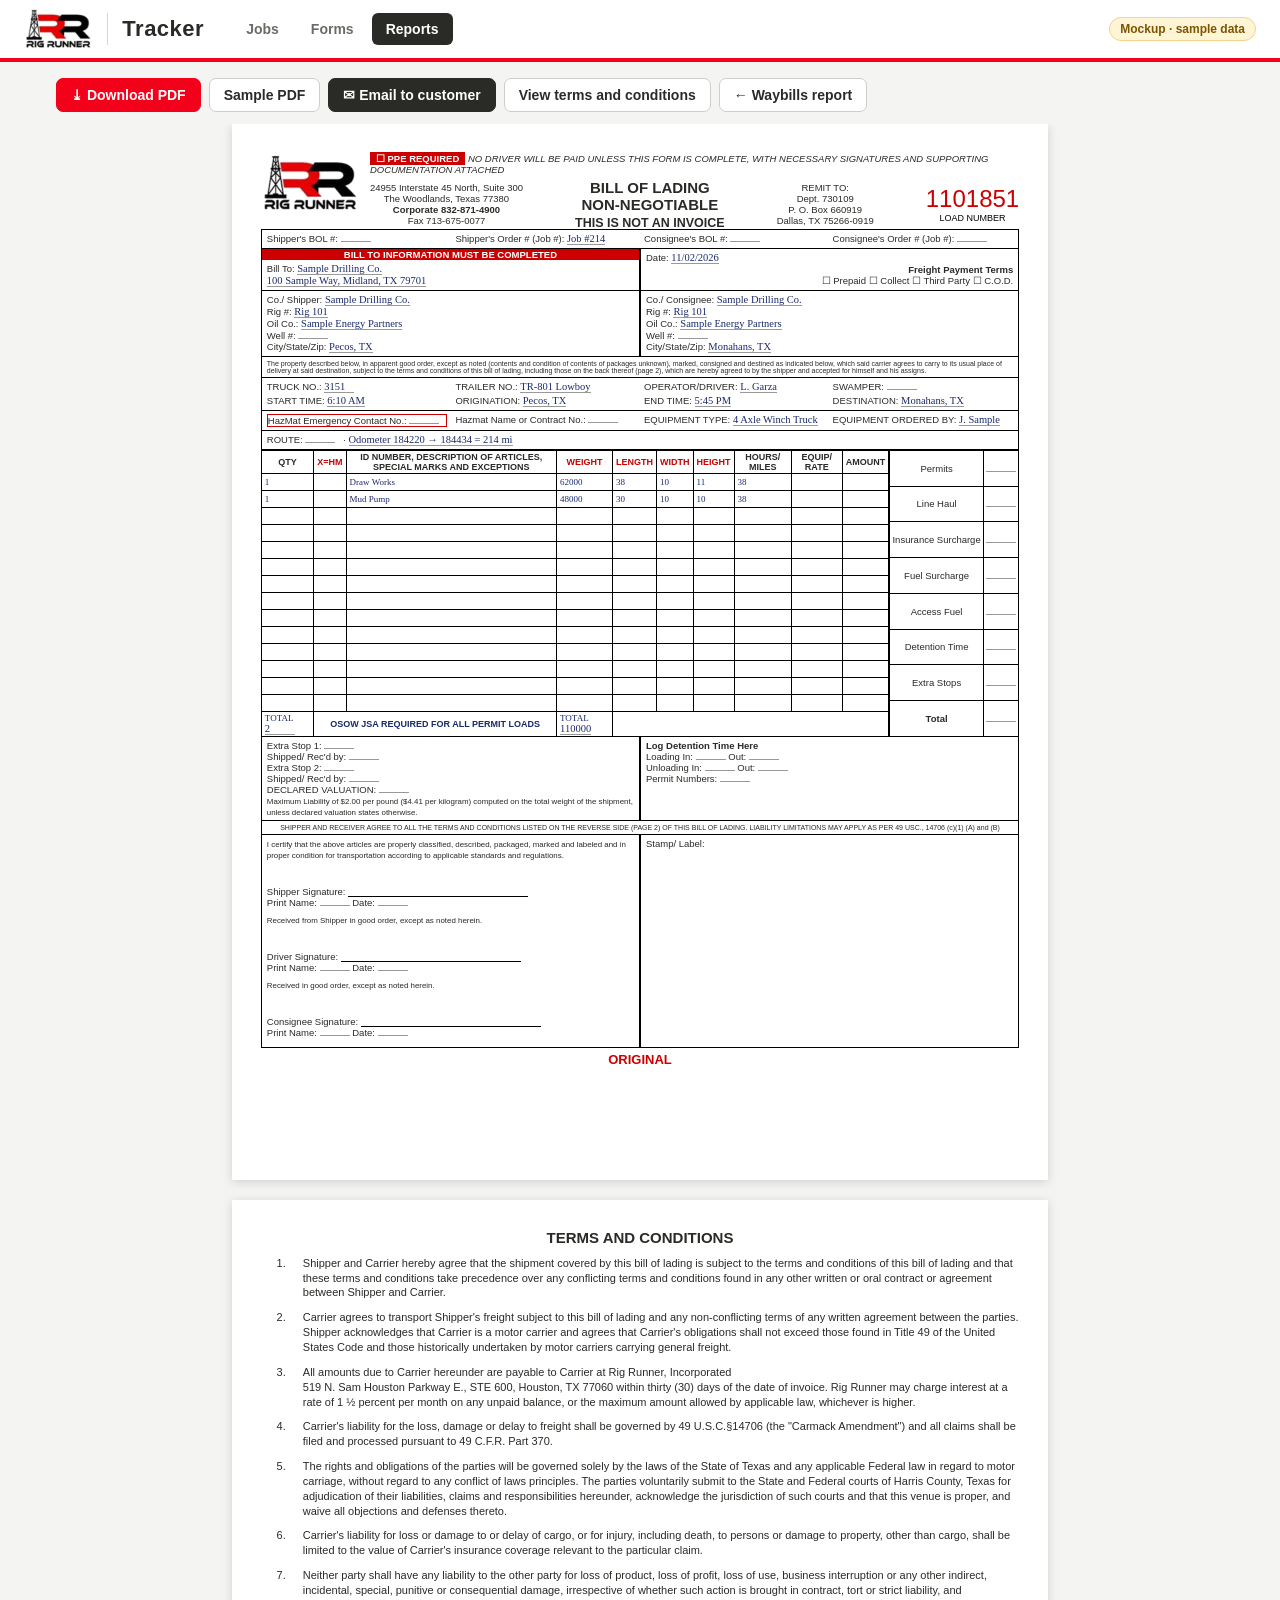
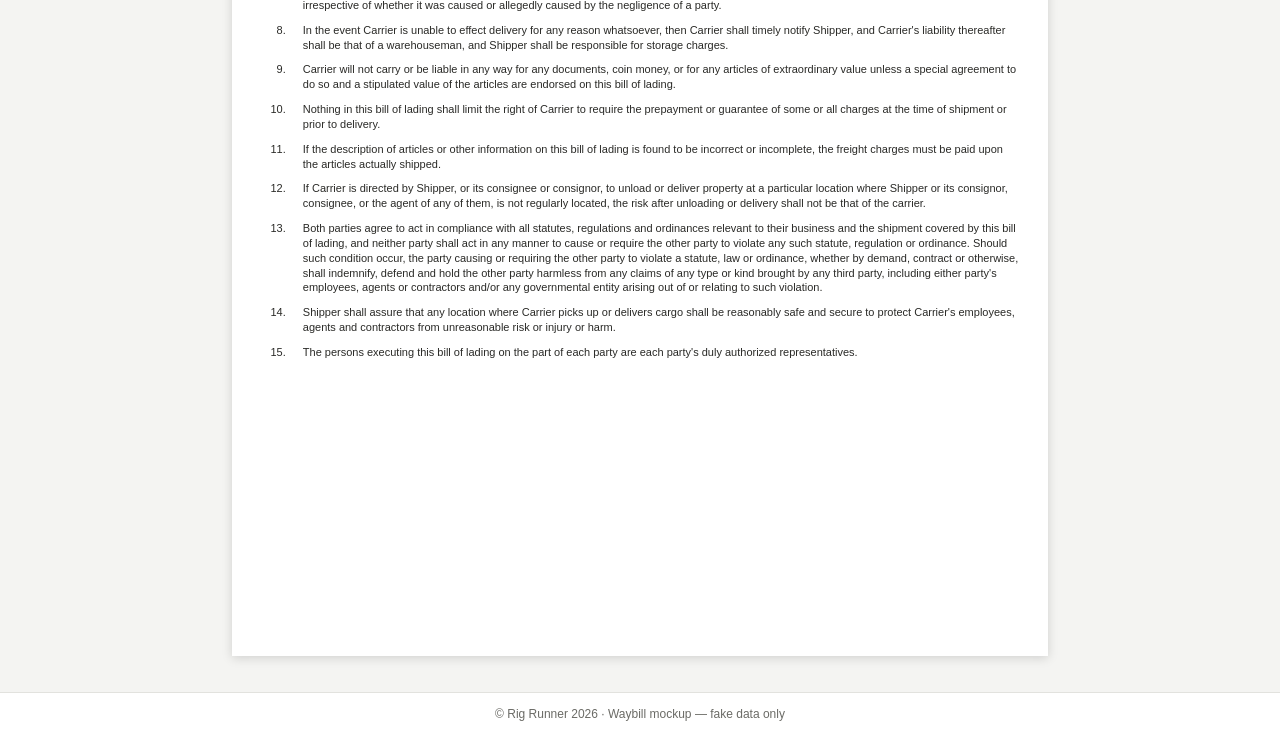
<file: pdf.html>
<!DOCTYPE html><html><head><meta charset="utf-8"><meta http-equiv="Cache-Control" content="no-cache, no-store, must-revalidate"><meta http-equiv="Pragma" content="no-cache"><meta http-equiv="Expires" content="0"><meta name="viewport" content="width=device-width,initial-scale=1"><title>Waybill PDF preview | Rig Runner Tracker</title><style>:root{--red:#F3011B;--ink:#2A2A27;--red-dark:#c20016;--grey:#6b6b66;--line:#e2e2de;--bg:#f4f4f2;}
*{box-sizing:border-box}
html,body{margin:0;padding:0}
body{font-family:Arial,Helvetica,sans-serif;color:var(--ink);background:var(--bg);font-size:14px;min-height:100vh;display:flex;flex-direction:column}
a{color:var(--red-dark)}
button{font-family:inherit}
/* ---------- top bar ---------- */
.topbar{background:#fff;border-bottom:4px solid var(--red);display:flex;align-items:center;gap:16px;padding:8px 24px;flex-wrap:wrap}
.brand{display:flex;align-items:center;gap:14px;text-decoration:none;color:var(--ink)}
.brand img{height:42px;width:auto;display:block}
.brand .divider{width:1px;height:32px;background:#d6d6d2}
.brand .appname{font-size:22px;font-weight:700;letter-spacing:.5px}
.nav{display:flex;gap:4px;margin-left:12px}
.nav a{padding:8px 14px;border-radius:6px;text-decoration:none;color:var(--grey);font-weight:600}
.nav a.active{background:var(--ink);color:#fff}
.nav a.disabled{opacity:.45;cursor:not-allowed}
.topbar .spacer{flex:1}
.demo-badge{background:#fff4d6;color:#7a5600;border:1px solid #f0d58a;border-radius:999px;padding:4px 10px;font-size:12px;font-weight:700;white-space:nowrap}
.user{display:flex;align-items:center;gap:8px;color:var(--grey);font-size:13px}
.avatar{width:30px;height:30px;border-radius:50%;background:var(--ink);color:#fff;display:flex;align-items:center;justify-content:center;font-weight:700;font-size:12px}
/* ---------- layout ---------- */
main{flex:1;width:100%;max-width:1320px;margin:0 auto;padding:22px 24px 40px}
footer.appfoot{text-align:center;color:var(--grey);font-size:12px;padding:14px;border-top:1px solid var(--line);background:#fff}
.page-head{display:flex;align-items:center;gap:12px;flex-wrap:wrap;margin-bottom:16px}
.page-head h1{font-size:22px;margin:0}
.page-head .sub{color:var(--grey);font-size:13px}
.page-head .spacer{flex:1}
.card{background:#fff;border:1px solid var(--line);border-radius:10px;box-shadow:0 1px 2px rgba(0,0,0,.04)}
.btn{display:inline-flex;align-items:center;gap:6px;border:1px solid #cfcfca;background:#fff;color:var(--ink);padding:8px 14px;border-radius:7px;font-size:14px;font-weight:600;cursor:pointer;text-decoration:none;white-space:nowrap}
.btn:hover{background:#f2f2ef}
.btn.primary{background:var(--red);border-color:var(--red);color:#fff}
.btn.primary:hover{background:var(--red-dark)}
.btn.dark{background:var(--ink);border-color:var(--ink);color:#fff}
.btn.dark:hover{background:#000}
.btn.won{background:#1f8a4c;border-color:#1f8a4c;color:#fff}
.btn.lost{background:#fff;border-color:#b3261e;color:#b3261e}
.btn:disabled{opacity:.5;cursor:not-allowed}
/* ---------- filters / table ---------- */
.filters{display:flex;gap:14px;flex-wrap:wrap;align-items:flex-end;padding:14px 16px;border-bottom:1px solid var(--line)}
.filters label{display:flex;flex-direction:column;gap:4px;font-size:12px;font-weight:700;color:var(--grey);text-transform:uppercase;letter-spacing:.4px}
.filters select,.filters input{font-size:14px;padding:7px 10px;border:1px solid #cfcfca;border-radius:6px;min-width:160px;background:#fff;color:var(--ink)}
.filters .count{margin-left:auto;color:var(--grey);font-size:13px;align-self:center}
.table-wrap{overflow-x:auto}
table.grid{width:100%;border-collapse:collapse;font-size:13.5px}
table.grid th{text-align:left;font-size:11.5px;text-transform:uppercase;letter-spacing:.4px;color:var(--grey);background:#fafaf8;padding:10px 12px;border-bottom:1px solid var(--line);white-space:nowrap}
table.grid td{padding:12px;border-bottom:1px solid var(--line);vertical-align:middle}
table.grid tbody tr{cursor:pointer}
table.grid tbody tr:hover{background:#fff6f7}
table.grid td.num{text-align:right;white-space:nowrap;font-variant-numeric:tabular-nums}
table.grid th.num{text-align:right}
.bidno{font-weight:700;color:var(--ink);white-space:nowrap}
.route{white-space:nowrap}
.route .arrow{color:var(--red);font-weight:700;margin:0 4px}
.info{display:inline-flex;width:15px;height:15px;border-radius:50%;background:#e4e4e0;color:#55554f;font-size:10px;align-items:center;justify-content:center;font-weight:700;cursor:help;margin-left:4px;text-transform:none}
.pill{display:inline-block;padding:3px 10px;border-radius:999px;font-size:12px;font-weight:700;white-space:nowrap}
.pill.Draft{background:#ececea;color:#55554f}
.pill.Submitted{background:#e3eefc;color:#1b4f9c}
.pill.Won{background:#e0f4e7;color:#16713d}
.pill.Lost{background:#fde4e2;color:#a3221a}
.joblink{display:inline-block;margin-left:6px;font-size:12px;font-weight:700;color:#16713d;text-decoration:none;border-bottom:1px dashed #16713d}
.empty{padding:40px;text-align:center;color:var(--grey)}
/* ---------- form ---------- */
.form-card{padding:6px 22px 22px}
.section-title{font-size:12px;font-weight:700;text-transform:uppercase;letter-spacing:.6px;color:var(--grey);border-bottom:1px solid var(--line);padding:16px 0 8px;margin:0 0 14px}
.fgrid{display:grid;grid-template-columns:repeat(2,minmax(0,1fr));gap:14px 24px}
.fgrid .full{grid-column:1/-1}
.field label.lbl{display:block;font-size:13px;font-weight:700;margin-bottom:5px}
.req{color:var(--red);margin-left:2px}
.field input[type=text],.field input[type=date],.field input[type=number],.field select,.field textarea{width:100%;font-size:14px;padding:8px 10px;border:1px solid #cfcfca;border-radius:6px;background:#fff;color:var(--ink);font-family:inherit}
.field textarea{min-height:70px;resize:vertical}
.field input:focus,.field select:focus,.field textarea:focus{outline:2px solid rgba(243,1,27,.25);border-color:var(--red)}
.field.invalid input,.field.invalid select,.field.invalid textarea{border-color:#d0021b;background:#fff7f7}
.err{color:#d0021b;font-size:12px;margin-top:4px;display:none;font-weight:600}
.field.invalid > .err{display:block}
.hint{color:var(--grey);font-size:12px;margin-top:4px}
.sentence{background:#fafaf8;border:1px dashed #d6d6d2;border-radius:6px;padding:9px 12px;font-size:13px;margin-top:8px}
.sentence b{color:var(--red-dark)}
.checks{display:flex;flex-wrap:wrap;gap:8px 22px}
.chk{display:inline-flex;align-items:center;gap:7px;font-size:14px;cursor:pointer}
.chk input{width:16px;height:16px;accent-color:var(--red)}
.equip-list{display:flex;flex-direction:column;gap:6px;max-width:560px}
.equip-row{display:flex;align-items:center;gap:10px;min-height:38px;flex-wrap:wrap}
.equip-row .chk{min-width:130px}
.equip-row .qty{flex:1;min-width:140px;max-width:320px}
.equip-row .qty input{width:100%;font-size:14px;padding:7px 9px;border:1px solid #cfcfca;border-radius:6px}
.equip-row.invalid .qty input{border-color:#d0021b;background:#fff7f7}
.equip-row .err{flex-basis:100%;margin:0 0 0 140px}
.equip-row.invalid .err{display:block}
.radios{display:flex;flex-wrap:wrap;gap:8px 22px;align-items:center}
.money{position:relative}
.money span{position:absolute;left:10px;top:50%;transform:translateY(-50%);color:var(--grey);font-weight:700}
.money input{padding-left:24px !important}
.form-actions{display:flex;gap:10px;justify-content:flex-end;flex-wrap:wrap;margin-top:22px;padding-top:16px;border-top:1px solid var(--line)}
.form-actions .left{margin-right:auto;color:var(--grey);font-size:12px;align-self:center}
.banner{border-radius:8px;padding:10px 14px;margin-bottom:14px;font-size:13.5px}
.banner.error{background:#fff1f1;border:1px solid #f3b4b4;color:#9b1111}
.banner.ok{background:#e9f7ee;border:1px solid #a9dbbb;color:#155d33}
.banner.note{background:#fff8e1;border:1px solid #f1d27a;color:#6b4d00}
.hidden{display:none !important}
/* ---------- searchable pick list (Rig, Operator) ---------- */
.combo{position:relative}
.combo .combo-input{padding-right:30px}
.combo .caret{position:absolute;right:10px;top:9px;color:var(--grey);font-size:11px;pointer-events:none}
.combo-list{position:absolute;left:0;right:0;top:100%;margin-top:4px;background:#fff;border:1px solid #cfcfca;border-radius:7px;box-shadow:0 8px 22px rgba(0,0,0,.14);z-index:30;display:flex;flex-direction:column;overflow:hidden}
.combo-meta{padding:6px 10px;font-size:11px;color:var(--grey);text-transform:uppercase;letter-spacing:.4px;font-weight:700;background:#fafaf8;border-bottom:1px solid var(--line)}
.combo-opts{max-height:252px;overflow-y:auto}
.combo-opt{padding:7px 10px;font-size:14px;cursor:pointer;white-space:nowrap;overflow:hidden;text-overflow:ellipsis}
.combo-opt.active{background:#fff0f2}
.combo-opt.sel{font-weight:700}
.combo-opt.sel:after{content:"  \2713";color:var(--red-dark)}
.combo-opt mark{background:none;color:var(--red-dark);font-weight:700}
.combo-none{padding:9px 10px;color:var(--grey);font-style:italic;font-size:13px}
.combo-add{border-top:1px solid var(--line);color:var(--red-dark);font-weight:700;background:#fff}
.combo-add.active{background:#fff0f2}
/* ---------- quote preview ---------- */
.qtoolbar{display:flex;gap:8px;flex-wrap:wrap;align-items:center;margin-bottom:16px;background:#fff;border:1px solid var(--line);border-radius:10px;padding:10px 12px;position:sticky;top:0;z-index:5}
.qtoolbar .spacer{flex:1}
.qtoolbar .meta{font-size:13px;color:var(--grey);display:flex;gap:8px;align-items:center}
.pages{overflow-x:auto;padding-bottom:10px}
.qpage{width:8.5in;height:11in;margin:0 auto 26px;background:#fff;box-shadow:0 2px 10px rgba(0,0,0,.15);padding:.42in .55in .5in;position:relative;overflow:hidden;font-family:Arial,Helvetica,sans-serif;color:#000;font-size:8pt}
.qpage .pgno{position:absolute;bottom:.28in;left:0;right:0;text-align:center;font-size:7pt;color:#777}
.q-logo{width:170px;display:block;margin:6px 0 22px 40px}
.q-bar{background:#000;color:#fff;font-weight:700;padding:4px 5px;font-size:8pt}
table.q{width:100%;border-collapse:collapse}
table.q td{padding:4.5px 5px;border-bottom:1px solid #d9d9d9;vertical-align:top;line-height:1.25}
table.q td.l{width:30%;font-weight:700}
.q-sec{background:#e8e8e8;color:#555;font-weight:700;font-size:7.5pt;font-variant:small-caps;text-transform:uppercase;letter-spacing:.3px;padding:3px 5px;margin-top:14px}
.q-thanks td{border-bottom:none !important}
.q-contact{border-bottom:1px solid #d9d9d9;padding:4px 5px 10px}
.q-contact p{margin:0 0 9px}
.q-contact .gap{height:22px}
.q-rule{border:0;border-top:1px solid #cfcfcf;margin:0 0 8px}
.q-valid{font-size:12.5pt;font-weight:700;margin:4px 0 12px}
.q-terms{font-size:7.8pt;line-height:1.3;margin:6px 0 34px}
.q-signbox{width:3.1in;height:.85in;border:1px solid #e1e1e1;border-radius:3px;position:relative;margin:14px 0 9px}
.q-signbox:after{content:"";position:absolute;left:8px;right:8px;bottom:13px;border-top:2px solid #9a9a9a}
.q-foot{display:flex;justify-content:space-between;align-items:center;padding:18px 50px 0;font-size:8pt}
.q-foot .gen{font-style:italic;color:#9a9a9a}
.q-foot .tr{color:#9a9a9a;font-size:8pt;letter-spacing:.3px}
/* ---------- job view ---------- */
.job-head{display:flex;align-items:center;gap:16px;flex-wrap:wrap;padding:18px 22px;border-bottom:1px solid var(--line)}
.job-head .check{width:44px;height:44px;border-radius:50%;background:#1f8a4c;color:#fff;font-size:24px;display:flex;align-items:center;justify-content:center;font-weight:700}
.job-head h2{margin:0;font-size:20px}
.job-head .jobno{font-size:26px;font-weight:800;color:var(--ink);letter-spacing:.5px}
.job-body{padding:18px 22px 22px}
table.map td.src{color:var(--grey);font-size:12.5px;white-space:nowrap}
table.map tbody tr{cursor:default}
table.map tbody tr:hover{background:transparent}
table.map td.f{font-weight:700;white-space:nowrap}
.chips{display:flex;flex-wrap:wrap;gap:6px}
.chip{background:#f1f1ee;border:1px solid #e0e0dc;border-radius:6px;padding:3px 8px;font-size:12.5px;font-weight:600}
.callout{border-left:5px solid var(--red);background:#fff4f5;padding:12px 16px;border-radius:6px;margin:0 0 16px;font-weight:700;color:#7d0010;display:flex;gap:10px;align-items:center}
/* ---------- toast ---------- */
.toast{position:fixed;bottom:22px;left:50%;transform:translateX(-50%) translateY(20px);background:var(--ink);color:#fff;padding:10px 18px;border-radius:8px;font-size:14px;opacity:0;transition:all .25s;pointer-events:none;z-index:50;box-shadow:0 4px 16px rgba(0,0,0,.25)}
.toast.show{opacity:1;transform:translateX(-50%) translateY(0)}
/* ---------- responsive ---------- */
@media (max-width:820px){
  .topbar{padding:8px 14px;gap:10px}
  .brand img{height:34px}
  .brand .appname{font-size:19px}
  .nav{margin-left:0}
  main{padding:16px 12px 30px}
  .fgrid{grid-template-columns:1fr}
  .filters select{min-width:130px}
  .filters .count{margin-left:0;flex-basis:100%}
  .user .uname{display:none}
}
/* ---------- print: quote only ---------- */
@page{size:letter;margin:0}
@media print{
  html,body{background:#fff !important}
  body{display:block;min-height:0}
  .topbar,.appfoot,.qtoolbar,.no-print,.toast{display:none !important}
  main{max-width:none;padding:0;margin:0}
  .pages{overflow:visible;padding:0}
  .qpage{margin:0;box-shadow:none;height:10.98in;page-break-after:always;break-after:page}
  .qpage:last-child{page-break-after:auto;break-after:auto}
  .q-bar,.q-sec{-webkit-print-color-adjust:exact;print-color-adjust:exact}
  *{-webkit-print-color-adjust:exact;print-color-adjust:exact}
}

main{max-width:1200px;width:100%;margin:0 auto;padding:16px}
.sbar{background:#8f8f8a;color:#fff;font-weight:700;font-size:15px;padding:9px 14px;border-radius:6px;display:flex;align-items:center;gap:10px;margin:18px 0 10px;flex-wrap:wrap}.sbar>span:first-child{flex:1}
.fg{display:grid;grid-template-columns:repeat(auto-fit,minmax(200px,1fr));gap:12px 16px}.fg label,.lbl2{display:block;font-size:12.5px;font-weight:700;margin-bottom:4px}
.inp{border:1px solid #cfcfca;border-radius:6px;padding:7px 9px;background:#fff;font-size:14px;min-height:36px;width:100%;font-family:inherit}
td .inp{width:auto}.calc{font-weight:700;padding:8px 0}.vis{font-size:12px;color:var(--grey)}
table.grid{border-collapse:collapse;width:100%;font-size:13px}table.grid th,table.grid td{padding:7px 8px;border-bottom:1px solid var(--line);text-align:left}table.grid th{background:#2A2A27;color:#fff}.num{text-align:right!important}
.tw{overflow-x:auto;-webkit-overflow-scrolling:touch}.btn.sm{padding:5px 10px;font-size:12.5px}
.del{display:inline-flex;width:30px;height:28px;border-radius:5px;background:var(--red);color:#fff;align-items:center;justify-content:center;cursor:pointer}
.mback{display:none;position:fixed;inset:0;background:rgba(0,0,0,.45);z-index:50;align-items:center;justify-content:center}.mback.on{display:flex}.mbox{background:#fff;border-radius:10px;padding:18px 20px;width:640px;max-width:94vw;max-height:88vh;overflow:auto;border-top:4px solid var(--red)}.mbox h3{margin:0 0 10px}.mbox label{display:block;font-weight:700;margin:10px 0 4px}
.row{display:flex;gap:10px;align-items:center;margin-top:12px;flex-wrap:wrap}.row .spacer{flex:1}
.toast{position:fixed;bottom:24px;left:50%;transform:translateX(-50%);background:var(--ink);color:#fff;padding:12px 18px;border-radius:8px;font-weight:700;opacity:0;transition:.2s;z-index:60;pointer-events:none;max-width:92vw;text-align:center}.toast.on{opacity:1}
.llist{max-height:280px;overflow:auto;border:1px solid var(--line);border-radius:6px;margin-top:8px;display:grid;grid-template-columns:1fr 1fr}.llist a{padding:8px 10px;border-bottom:1px solid var(--line);text-decoration:none;color:var(--ink)}.llist a:hover{background:#fde4e2}
.sigw{border:1px dashed #999;border-radius:6px;background:#fff;position:relative}canvas.sig{width:100%;height:120px;touch-action:none;display:block}.clr{position:absolute;right:6px;top:6px}
.stop{display:grid;grid-template-columns:auto 1fr 1fr auto;gap:8px;align-items:center;margin:6px 0}
#stampprev img{max-width:220px;max-height:160px;border:1px solid var(--line);margin-top:8px}
.tabs{display:flex;gap:4px;border-bottom:2px solid var(--line);margin:10px 0;overflow-x:auto}.tabs a{padding:8px 14px;text-decoration:none;color:var(--grey);font-weight:700;white-space:nowrap}.tabs a.on{color:var(--red-dark);border-bottom:3px solid var(--red)}
.terms h2{text-align:center;font-size:15px;margin:0 0 10px}.terms ol{padding-left:28px;margin:0}.terms li{font-size:12.5px;line-height:1.35;margin-bottom:10px;padding-left:14px}
.actions{position:sticky;bottom:0;background:#fff;border-top:1px solid var(--line);padding:10px;display:flex;gap:8px;flex-wrap:wrap;margin-top:18px;z-index:5}
.cards{display:grid;grid-template-columns:repeat(auto-fit,minmax(240px,1fr));gap:14px}.card2{background:#fff;border:1px solid var(--line);border-radius:10px;padding:16px;text-decoration:none;color:var(--ink);border-top:4px solid var(--red)}.card2 b{font-size:16px}
.ftab label{display:inline-flex;gap:6px;margin-right:12px;font-weight:600}
@media(max-width:700px){.nav{display:none}.topbar{padding:8px 12px}.brand img{height:32px}main{padding:10px}.stop{grid-template-columns:1fr}.llist{grid-template-columns:1fr}}
.sheet{background:#fff;width:8.5in;min-height:11in;margin:0 auto 20px;padding:.3in;font-size:9.5px;box-shadow:0 2px 10px rgba(0,0,0,.15);font-family:Arial}
.top{display:flex;gap:10px}.lg{height:60px}.hdr1{flex:1}.ppe{background:#c00;color:#fff;padding:1px 6px;font-weight:700}.ppe.on:before{content:"☒ "}.hrow{display:flex;justify-content:space-between;align-items:center;margin-top:4px}.ttl{font-size:15px;font-weight:700;text-align:center}.ldno{color:#c00;font-size:24px;text-align:center}.ldno small{display:block;color:#000;font-size:9px}.addr{text-align:center}
.bx{border:1px solid #000;padding:3px 5px;margin-top:-1px}.g2{display:grid;grid-template-columns:1fr 1fr}.g4{display:grid;grid-template-columns:repeat(4,1fr);gap:2px 8px}.g73{display:grid;grid-template-columns:1fr 130px}
.redbar{background:#c00;color:#fff;font-weight:700;text-align:center;margin:-3px -5px 3px}.red{border:1px solid #c00}.fine{font-size:7px}.v{font-family:"Comic Sans MS",cursive;color:#1b2a6b;font-size:10.5px;border-bottom:1px solid #999;min-width:30px;display:inline-block}
#lines{border-collapse:collapse;width:100%}#lines th,#lines td{border:1px solid #000;height:17px;padding:1px 3px;font-size:9px}#lines td{font-family:"Comic Sans MS",cursive;color:#1b2a6b}#lines .rh{color:#c00}.osow{color:#c00;font-weight:700;text-align:center;font-family:Arial!important}
table.chg{border-collapse:collapse;width:100%}table.chg td{border:1px solid #000;height:28px;padding:2px;text-align:center}
.sg{margin:3px 0 6px}.sgi{display:inline-block;width:180px;height:34px;border-bottom:1px solid #000;vertical-align:bottom}.sgi img{height:34px}#stampbox img{max-width:100%;max-height:220px}.orig{text-align:center;color:#c00;font-weight:700;font-size:13px;margin-top:4px}
.tpage .terms li{font-size:11px}.ptool{display:flex;gap:8px;flex-wrap:wrap;margin-bottom:12px}.pwrap{overflow-x:auto}
@media print{@page{size:letter;margin:0}header,footer,.ptool,.toast,.mback{display:none!important}body{background:#fff}main{padding:0;max-width:none}.sheet{box-shadow:none;margin:0;page-break-after:always;width:8.5in;height:11in;overflow:hidden}}</style></head><body>
<header class="topbar"><a class="brand" href="index.html?v=1"><img src="logo.png?v=1" alt="Rig Runner"><span class="divider"></span><span class="appname">Tracker</span></a><nav class="nav"><a href="job-214.html?v=1">Jobs</a><a href="forms-waybill.html?v=1">Forms</a><a href="report.html?v=1" class=active>Reports</a></nav><span class="spacer"></span><span class="demo-badge">Mockup · sample data</span></header>
<main><div class=ptool><span class="btn primary" id=dl>⤓ Download PDF</span><a class=btn href="sample-waybill.pdf?v=1">Sample PDF</a><span class="btn dark" id=pmail>✉ Email to customer</span><a href=# class=btn id=pterms>View terms and conditions</a><a class=btn href="report.html?v=1">← Waybills report</a></div><div class=pwrap><div class=sheet id=bol>
<div class=top><img src="logo.png?v=1" class=lg><div class=hdr1><div><span id=ppe class=ppe>☐ PPE REQUIRED</span> <i>NO DRIVER WILL BE PAID UNLESS THIS FORM IS COMPLETE, WITH NECESSARY SIGNATURES AND SUPPORTING DOCUMENTATION ATTACHED</i></div>
<div class=hrow><div class=addr>24955 Interstate 45 North, Suite 300<br>The Woodlands, Texas 77380<br><b>Corporate 832-871-4900</b><br>Fax 713-675-0077</div><div class=ttl>BILL OF LADING<br>NON-NEGOTIABLE<br><small>THIS IS NOT AN INVOICE</small></div><div class=addr>REMIT TO:<br>Dept. 730109<br>P. O. Box 660919<br>Dallas, TX 75266-0919</div><div class=ldno><span data-f=wb></span><small>LOAD NUMBER</small></div></div></div></div>
<div class="g4 bx"><div>Shipper's BOL #: <span class=v data-f="sbol"></span></div><div>Shipper's Order # (Job #): <span class=v data-f="sord"></span></div><div>Consignee's BOL #: <span class=v data-f="cbol"></span></div><div>Consignee's Order # (Job #): <span class=v data-f="cord"></span></div></div>
<div class="g2"><div class=bx><div class=redbar>BILL TO INFORMATION MUST BE COMPLETED</div>Bill To: <span class=v data-f="bill"></span><br><span class=v data-f="billaddr"></span></div><div class=bx>Date: <span class=v data-f="date"></span><div style="text-align:right"><b>Freight Payment Terms</b><br><span data-ft=Prepaid>☐</span> Prepaid <span data-ft=Collect>☐</span> Collect <span data-ft="Third Party">☐</span> Third Party <span data-ft="C.O.D.">☐</span> C.O.D.</div></div></div>
<div class="g2"><div class=bx>Co./ Shipper: <span class=v data-f="sco"></span><br>Rig #: <span class=v data-f="srig"></span><br>Oil Co.: <span class=v data-f="soil"></span><br>Well #: <span class=v data-f="swell"></span><br>City/State/Zip: <span class=v data-f="scity"></span></div><div class=bx>Co./ Consignee: <span class=v data-f="cco"></span><br>Rig #: <span class=v data-f="crig"></span><br>Oil Co.: <span class=v data-f="coil"></span><br>Well #: <span class=v data-f="cwell"></span><br>City/State/Zip: <span class=v data-f="ccity"></span></div></div>
<div class="fine bx">The property described below, in apparent good order, except as noted (contents and condition of contents of packages unknown), marked, consigned and destined as indicated below, which said carrier agrees to carry to its usual place of delivery at said destination, subject to the terms and conditions of this bill of lading, including those on the back thereof (page 2), which are hereby agreed to by the shipper and accepted for himself and his assigns.</div>
<div class="g4 bx"><div>TRUCK NO.: <span class=v data-f="truck"></span></div><div>TRAILER NO.: <span class=v data-f="trailer"></span></div><div>OPERATOR/DRIVER: <span class=v data-f="driver"></span></div><div>SWAMPER: <span class=v data-f="swamper"></span></div><div>START TIME: <span class=v data-f="t1"></span></div><div>ORIGINATION: <span class=v data-f="orig"></span></div><div>END TIME: <span class=v data-f="t2"></span></div><div>DESTINATION: <span class=v data-f="dest"></span></div></div>
<div class="g4 bx"><div class=red>HazMat Emergency Contact No.: <span class=v data-f="haz1"></span></div><div>Hazmat Name or Contract No.: <span class=v data-f="haz2"></span></div><div>EQUIPMENT TYPE: <span class=v data-f="eqtype"></span></div><div>EQUIPMENT ORDERED BY: <span class=v data-f="eqby"></span></div></div>
<div class="bx route">ROUTE: <span class=v data-f="route"></span> &nbsp; · <span class=v data-f="odo"></span></div>
<div class=g73><table id=lines><thead><tr><th>QTY</th><th class=rh>X=HM</th><th>ID NUMBER, DESCRIPTION OF ARTICLES, SPECIAL MARKS AND EXCEPTIONS</th><th class=rh>WEIGHT</th><th class=rh>LENGTH</th><th class=rh>WIDTH</th><th class=rh>HEIGHT</th><th>HOURS/ MILES</th><th>EQUIP/ RATE</th><th>AMOUNT</th></tr></thead><tbody></tbody>
<tfoot><tr><td>TOTAL <span class=v data-f="tq"></span></td><td colspan=2 class=osow>OSOW JSA REQUIRED FOR ALL PERMIT LOADS</td><td>TOTAL <span class=v data-f="tw"></span></td><td colspan=6></td></tr></tfoot></table>
<table class=chg><tr><td>Permits</td><td><span class=v data-f="ch_pm"></span></td></tr><tr><td>Line Haul</td><td><span class=v data-f="ch_lh"></span></td></tr><tr><td>Insurance Surcharge</td><td><span class=v data-f="ch_ins"></span></td></tr><tr><td>Fuel Surcharge</td><td><span class=v data-f="ch_fs"></span></td></tr><tr><td>Access Fuel</td><td><span class=v data-f="ch_af"></span></td></tr><tr><td>Detention Time</td><td><span class=v data-f="ch_dt"></span></td></tr><tr><td>Extra Stops</td><td><span class=v data-f="ch_es"></span></td></tr><tr><td><b>Total</b></td><td><span class=v data-f="ch_tot"></span></td></tr></table></div>
<div class=g2><div class=bx>Extra Stop 1: <span class=v data-f="stop0"></span><br>Shipped/ Rec'd by: <span class=v data-f="stopby0"></span><br>Extra Stop 2: <span class=v data-f="stop1"></span><br>Shipped/ Rec'd by: <span class=v data-f="stopby1"></span><br>DECLARED VALUATION: <span class=v data-f="decl"></span><br><small>Maximum Liability of $2.00 per pound ($4.41 per kilogram) computed on the total weight of the shipment, unless declared valuation states otherwise.</small></div>
<div class=bx><b>Log Detention Time Here</b><br>Loading In: <span class=v data-f="d_li"></span> Out: <span class=v data-f="d_lo"></span><br>Unloading In: <span class=v data-f="d_ui"></span> Out: <span class=v data-f="d_uo"></span><br>Permit Numbers: <span class=v data-f="permits"></span></div></div>
<div class="fine bx" style="text-align:center">SHIPPER AND RECEIVER AGREE TO ALL THE TERMS AND CONDITIONS LISTED ON THE REVERSE SIDE (PAGE 2) OF THIS BILL OF LADING. LIABILITY LIMITATIONS MAY APPLY AS PER 49 USC., 14706 (c)(1) (A) and (B)</div>
<div class=g2><div class=bx><small>I certify that the above articles are properly classified, described, packaged, marked and labeled and in proper condition for transportation according to applicable standards and regulations.</small><div class=sg>Shipper Signature: <span class=sgi id=sig0></span><br>Print Name: <span class=v data-f=sn0></span> Date: <span class=v data-f=sd0></span></div><small>Received from Shipper in good order, except as noted herein.</small><div class=sg>Driver Signature: <span class=sgi id=sig1></span><br>Print Name: <span class=v data-f=sn1></span> Date: <span class=v data-f=sd1></span></div><small>Received in good order, except as noted herein.</small><div class=sg>Consignee Signature: <span class=sgi id=sig2></span><br>Print Name: <span class=v data-f=sn2></span> Date: <span class=v data-f=sd2></span></div></div><div class=bx>Stamp/ Label:<div id=stampbox></div></div></div>
<div class=orig>ORIGINAL</div></div>
<div class="sheet tpage" id=tpage></div></div></main><footer class="appfoot">© Rig Runner 2026 · Waybill mockup — fake data only</footer>
<div class=toast id=toast></div><div id=modal class=mback><div class=mbox><h3 id=mt></h3><div id=mf></div><div class=row><span class=spacer></span><span class=btn id=mc>Close</span><span class="btn primary" id=mo>OK</span></div></div></div><script src="app.js?v=1"></script></body></html>
</file>
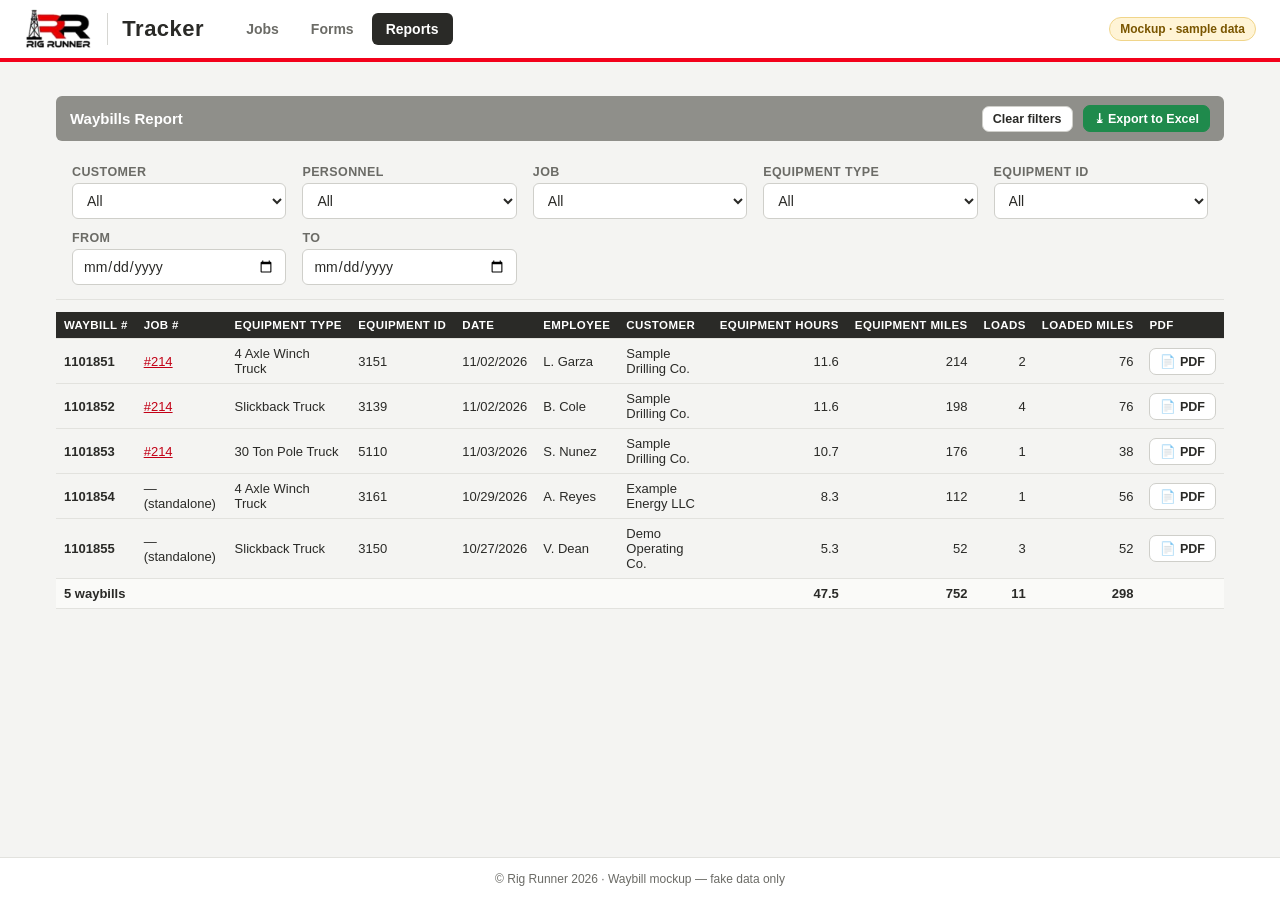
<file: report.html>
<!DOCTYPE html><html><head><meta charset="utf-8"><meta http-equiv="Cache-Control" content="no-cache, no-store, must-revalidate"><meta http-equiv="Pragma" content="no-cache"><meta http-equiv="Expires" content="0"><meta name="viewport" content="width=device-width,initial-scale=1"><title>Waybills report | Rig Runner Tracker</title><style>:root{--red:#F3011B;--ink:#2A2A27;--red-dark:#c20016;--grey:#6b6b66;--line:#e2e2de;--bg:#f4f4f2;}
*{box-sizing:border-box}
html,body{margin:0;padding:0}
body{font-family:Arial,Helvetica,sans-serif;color:var(--ink);background:var(--bg);font-size:14px;min-height:100vh;display:flex;flex-direction:column}
a{color:var(--red-dark)}
button{font-family:inherit}
/* ---------- top bar ---------- */
.topbar{background:#fff;border-bottom:4px solid var(--red);display:flex;align-items:center;gap:16px;padding:8px 24px;flex-wrap:wrap}
.brand{display:flex;align-items:center;gap:14px;text-decoration:none;color:var(--ink)}
.brand img{height:42px;width:auto;display:block}
.brand .divider{width:1px;height:32px;background:#d6d6d2}
.brand .appname{font-size:22px;font-weight:700;letter-spacing:.5px}
.nav{display:flex;gap:4px;margin-left:12px}
.nav a{padding:8px 14px;border-radius:6px;text-decoration:none;color:var(--grey);font-weight:600}
.nav a.active{background:var(--ink);color:#fff}
.nav a.disabled{opacity:.45;cursor:not-allowed}
.topbar .spacer{flex:1}
.demo-badge{background:#fff4d6;color:#7a5600;border:1px solid #f0d58a;border-radius:999px;padding:4px 10px;font-size:12px;font-weight:700;white-space:nowrap}
.user{display:flex;align-items:center;gap:8px;color:var(--grey);font-size:13px}
.avatar{width:30px;height:30px;border-radius:50%;background:var(--ink);color:#fff;display:flex;align-items:center;justify-content:center;font-weight:700;font-size:12px}
/* ---------- layout ---------- */
main{flex:1;width:100%;max-width:1320px;margin:0 auto;padding:22px 24px 40px}
footer.appfoot{text-align:center;color:var(--grey);font-size:12px;padding:14px;border-top:1px solid var(--line);background:#fff}
.page-head{display:flex;align-items:center;gap:12px;flex-wrap:wrap;margin-bottom:16px}
.page-head h1{font-size:22px;margin:0}
.page-head .sub{color:var(--grey);font-size:13px}
.page-head .spacer{flex:1}
.card{background:#fff;border:1px solid var(--line);border-radius:10px;box-shadow:0 1px 2px rgba(0,0,0,.04)}
.btn{display:inline-flex;align-items:center;gap:6px;border:1px solid #cfcfca;background:#fff;color:var(--ink);padding:8px 14px;border-radius:7px;font-size:14px;font-weight:600;cursor:pointer;text-decoration:none;white-space:nowrap}
.btn:hover{background:#f2f2ef}
.btn.primary{background:var(--red);border-color:var(--red);color:#fff}
.btn.primary:hover{background:var(--red-dark)}
.btn.dark{background:var(--ink);border-color:var(--ink);color:#fff}
.btn.dark:hover{background:#000}
.btn.won{background:#1f8a4c;border-color:#1f8a4c;color:#fff}
.btn.lost{background:#fff;border-color:#b3261e;color:#b3261e}
.btn:disabled{opacity:.5;cursor:not-allowed}
/* ---------- filters / table ---------- */
.filters{display:flex;gap:14px;flex-wrap:wrap;align-items:flex-end;padding:14px 16px;border-bottom:1px solid var(--line)}
.filters label{display:flex;flex-direction:column;gap:4px;font-size:12px;font-weight:700;color:var(--grey);text-transform:uppercase;letter-spacing:.4px}
.filters select,.filters input{font-size:14px;padding:7px 10px;border:1px solid #cfcfca;border-radius:6px;min-width:160px;background:#fff;color:var(--ink)}
.filters .count{margin-left:auto;color:var(--grey);font-size:13px;align-self:center}
.table-wrap{overflow-x:auto}
table.grid{width:100%;border-collapse:collapse;font-size:13.5px}
table.grid th{text-align:left;font-size:11.5px;text-transform:uppercase;letter-spacing:.4px;color:var(--grey);background:#fafaf8;padding:10px 12px;border-bottom:1px solid var(--line);white-space:nowrap}
table.grid td{padding:12px;border-bottom:1px solid var(--line);vertical-align:middle}
table.grid tbody tr{cursor:pointer}
table.grid tbody tr:hover{background:#fff6f7}
table.grid td.num{text-align:right;white-space:nowrap;font-variant-numeric:tabular-nums}
table.grid th.num{text-align:right}
.bidno{font-weight:700;color:var(--ink);white-space:nowrap}
.route{white-space:nowrap}
.route .arrow{color:var(--red);font-weight:700;margin:0 4px}
.info{display:inline-flex;width:15px;height:15px;border-radius:50%;background:#e4e4e0;color:#55554f;font-size:10px;align-items:center;justify-content:center;font-weight:700;cursor:help;margin-left:4px;text-transform:none}
.pill{display:inline-block;padding:3px 10px;border-radius:999px;font-size:12px;font-weight:700;white-space:nowrap}
.pill.Draft{background:#ececea;color:#55554f}
.pill.Submitted{background:#e3eefc;color:#1b4f9c}
.pill.Won{background:#e0f4e7;color:#16713d}
.pill.Lost{background:#fde4e2;color:#a3221a}
.joblink{display:inline-block;margin-left:6px;font-size:12px;font-weight:700;color:#16713d;text-decoration:none;border-bottom:1px dashed #16713d}
.empty{padding:40px;text-align:center;color:var(--grey)}
/* ---------- form ---------- */
.form-card{padding:6px 22px 22px}
.section-title{font-size:12px;font-weight:700;text-transform:uppercase;letter-spacing:.6px;color:var(--grey);border-bottom:1px solid var(--line);padding:16px 0 8px;margin:0 0 14px}
.fgrid{display:grid;grid-template-columns:repeat(2,minmax(0,1fr));gap:14px 24px}
.fgrid .full{grid-column:1/-1}
.field label.lbl{display:block;font-size:13px;font-weight:700;margin-bottom:5px}
.req{color:var(--red);margin-left:2px}
.field input[type=text],.field input[type=date],.field input[type=number],.field select,.field textarea{width:100%;font-size:14px;padding:8px 10px;border:1px solid #cfcfca;border-radius:6px;background:#fff;color:var(--ink);font-family:inherit}
.field textarea{min-height:70px;resize:vertical}
.field input:focus,.field select:focus,.field textarea:focus{outline:2px solid rgba(243,1,27,.25);border-color:var(--red)}
.field.invalid input,.field.invalid select,.field.invalid textarea{border-color:#d0021b;background:#fff7f7}
.err{color:#d0021b;font-size:12px;margin-top:4px;display:none;font-weight:600}
.field.invalid > .err{display:block}
.hint{color:var(--grey);font-size:12px;margin-top:4px}
.sentence{background:#fafaf8;border:1px dashed #d6d6d2;border-radius:6px;padding:9px 12px;font-size:13px;margin-top:8px}
.sentence b{color:var(--red-dark)}
.checks{display:flex;flex-wrap:wrap;gap:8px 22px}
.chk{display:inline-flex;align-items:center;gap:7px;font-size:14px;cursor:pointer}
.chk input{width:16px;height:16px;accent-color:var(--red)}
.equip-list{display:flex;flex-direction:column;gap:6px;max-width:560px}
.equip-row{display:flex;align-items:center;gap:10px;min-height:38px;flex-wrap:wrap}
.equip-row .chk{min-width:130px}
.equip-row .qty{flex:1;min-width:140px;max-width:320px}
.equip-row .qty input{width:100%;font-size:14px;padding:7px 9px;border:1px solid #cfcfca;border-radius:6px}
.equip-row.invalid .qty input{border-color:#d0021b;background:#fff7f7}
.equip-row .err{flex-basis:100%;margin:0 0 0 140px}
.equip-row.invalid .err{display:block}
.radios{display:flex;flex-wrap:wrap;gap:8px 22px;align-items:center}
.money{position:relative}
.money span{position:absolute;left:10px;top:50%;transform:translateY(-50%);color:var(--grey);font-weight:700}
.money input{padding-left:24px !important}
.form-actions{display:flex;gap:10px;justify-content:flex-end;flex-wrap:wrap;margin-top:22px;padding-top:16px;border-top:1px solid var(--line)}
.form-actions .left{margin-right:auto;color:var(--grey);font-size:12px;align-self:center}
.banner{border-radius:8px;padding:10px 14px;margin-bottom:14px;font-size:13.5px}
.banner.error{background:#fff1f1;border:1px solid #f3b4b4;color:#9b1111}
.banner.ok{background:#e9f7ee;border:1px solid #a9dbbb;color:#155d33}
.banner.note{background:#fff8e1;border:1px solid #f1d27a;color:#6b4d00}
.hidden{display:none !important}
/* ---------- searchable pick list (Rig, Operator) ---------- */
.combo{position:relative}
.combo .combo-input{padding-right:30px}
.combo .caret{position:absolute;right:10px;top:9px;color:var(--grey);font-size:11px;pointer-events:none}
.combo-list{position:absolute;left:0;right:0;top:100%;margin-top:4px;background:#fff;border:1px solid #cfcfca;border-radius:7px;box-shadow:0 8px 22px rgba(0,0,0,.14);z-index:30;display:flex;flex-direction:column;overflow:hidden}
.combo-meta{padding:6px 10px;font-size:11px;color:var(--grey);text-transform:uppercase;letter-spacing:.4px;font-weight:700;background:#fafaf8;border-bottom:1px solid var(--line)}
.combo-opts{max-height:252px;overflow-y:auto}
.combo-opt{padding:7px 10px;font-size:14px;cursor:pointer;white-space:nowrap;overflow:hidden;text-overflow:ellipsis}
.combo-opt.active{background:#fff0f2}
.combo-opt.sel{font-weight:700}
.combo-opt.sel:after{content:"  \2713";color:var(--red-dark)}
.combo-opt mark{background:none;color:var(--red-dark);font-weight:700}
.combo-none{padding:9px 10px;color:var(--grey);font-style:italic;font-size:13px}
.combo-add{border-top:1px solid var(--line);color:var(--red-dark);font-weight:700;background:#fff}
.combo-add.active{background:#fff0f2}
/* ---------- quote preview ---------- */
.qtoolbar{display:flex;gap:8px;flex-wrap:wrap;align-items:center;margin-bottom:16px;background:#fff;border:1px solid var(--line);border-radius:10px;padding:10px 12px;position:sticky;top:0;z-index:5}
.qtoolbar .spacer{flex:1}
.qtoolbar .meta{font-size:13px;color:var(--grey);display:flex;gap:8px;align-items:center}
.pages{overflow-x:auto;padding-bottom:10px}
.qpage{width:8.5in;height:11in;margin:0 auto 26px;background:#fff;box-shadow:0 2px 10px rgba(0,0,0,.15);padding:.42in .55in .5in;position:relative;overflow:hidden;font-family:Arial,Helvetica,sans-serif;color:#000;font-size:8pt}
.qpage .pgno{position:absolute;bottom:.28in;left:0;right:0;text-align:center;font-size:7pt;color:#777}
.q-logo{width:170px;display:block;margin:6px 0 22px 40px}
.q-bar{background:#000;color:#fff;font-weight:700;padding:4px 5px;font-size:8pt}
table.q{width:100%;border-collapse:collapse}
table.q td{padding:4.5px 5px;border-bottom:1px solid #d9d9d9;vertical-align:top;line-height:1.25}
table.q td.l{width:30%;font-weight:700}
.q-sec{background:#e8e8e8;color:#555;font-weight:700;font-size:7.5pt;font-variant:small-caps;text-transform:uppercase;letter-spacing:.3px;padding:3px 5px;margin-top:14px}
.q-thanks td{border-bottom:none !important}
.q-contact{border-bottom:1px solid #d9d9d9;padding:4px 5px 10px}
.q-contact p{margin:0 0 9px}
.q-contact .gap{height:22px}
.q-rule{border:0;border-top:1px solid #cfcfcf;margin:0 0 8px}
.q-valid{font-size:12.5pt;font-weight:700;margin:4px 0 12px}
.q-terms{font-size:7.8pt;line-height:1.3;margin:6px 0 34px}
.q-signbox{width:3.1in;height:.85in;border:1px solid #e1e1e1;border-radius:3px;position:relative;margin:14px 0 9px}
.q-signbox:after{content:"";position:absolute;left:8px;right:8px;bottom:13px;border-top:2px solid #9a9a9a}
.q-foot{display:flex;justify-content:space-between;align-items:center;padding:18px 50px 0;font-size:8pt}
.q-foot .gen{font-style:italic;color:#9a9a9a}
.q-foot .tr{color:#9a9a9a;font-size:8pt;letter-spacing:.3px}
/* ---------- job view ---------- */
.job-head{display:flex;align-items:center;gap:16px;flex-wrap:wrap;padding:18px 22px;border-bottom:1px solid var(--line)}
.job-head .check{width:44px;height:44px;border-radius:50%;background:#1f8a4c;color:#fff;font-size:24px;display:flex;align-items:center;justify-content:center;font-weight:700}
.job-head h2{margin:0;font-size:20px}
.job-head .jobno{font-size:26px;font-weight:800;color:var(--ink);letter-spacing:.5px}
.job-body{padding:18px 22px 22px}
table.map td.src{color:var(--grey);font-size:12.5px;white-space:nowrap}
table.map tbody tr{cursor:default}
table.map tbody tr:hover{background:transparent}
table.map td.f{font-weight:700;white-space:nowrap}
.chips{display:flex;flex-wrap:wrap;gap:6px}
.chip{background:#f1f1ee;border:1px solid #e0e0dc;border-radius:6px;padding:3px 8px;font-size:12.5px;font-weight:600}
.callout{border-left:5px solid var(--red);background:#fff4f5;padding:12px 16px;border-radius:6px;margin:0 0 16px;font-weight:700;color:#7d0010;display:flex;gap:10px;align-items:center}
/* ---------- toast ---------- */
.toast{position:fixed;bottom:22px;left:50%;transform:translateX(-50%) translateY(20px);background:var(--ink);color:#fff;padding:10px 18px;border-radius:8px;font-size:14px;opacity:0;transition:all .25s;pointer-events:none;z-index:50;box-shadow:0 4px 16px rgba(0,0,0,.25)}
.toast.show{opacity:1;transform:translateX(-50%) translateY(0)}
/* ---------- responsive ---------- */
@media (max-width:820px){
  .topbar{padding:8px 14px;gap:10px}
  .brand img{height:34px}
  .brand .appname{font-size:19px}
  .nav{margin-left:0}
  main{padding:16px 12px 30px}
  .fgrid{grid-template-columns:1fr}
  .filters select{min-width:130px}
  .filters .count{margin-left:0;flex-basis:100%}
  .user .uname{display:none}
}
/* ---------- print: quote only ---------- */
@page{size:letter;margin:0}
@media print{
  html,body{background:#fff !important}
  body{display:block;min-height:0}
  .topbar,.appfoot,.qtoolbar,.no-print,.toast{display:none !important}
  main{max-width:none;padding:0;margin:0}
  .pages{overflow:visible;padding:0}
  .qpage{margin:0;box-shadow:none;height:10.98in;page-break-after:always;break-after:page}
  .qpage:last-child{page-break-after:auto;break-after:auto}
  .q-bar,.q-sec{-webkit-print-color-adjust:exact;print-color-adjust:exact}
  *{-webkit-print-color-adjust:exact;print-color-adjust:exact}
}

main{max-width:1200px;width:100%;margin:0 auto;padding:16px}
.sbar{background:#8f8f8a;color:#fff;font-weight:700;font-size:15px;padding:9px 14px;border-radius:6px;display:flex;align-items:center;gap:10px;margin:18px 0 10px;flex-wrap:wrap}.sbar>span:first-child{flex:1}
.fg{display:grid;grid-template-columns:repeat(auto-fit,minmax(200px,1fr));gap:12px 16px}.fg label,.lbl2{display:block;font-size:12.5px;font-weight:700;margin-bottom:4px}
.inp{border:1px solid #cfcfca;border-radius:6px;padding:7px 9px;background:#fff;font-size:14px;min-height:36px;width:100%;font-family:inherit}
td .inp{width:auto}.calc{font-weight:700;padding:8px 0}.vis{font-size:12px;color:var(--grey)}
table.grid{border-collapse:collapse;width:100%;font-size:13px}table.grid th,table.grid td{padding:7px 8px;border-bottom:1px solid var(--line);text-align:left}table.grid th{background:#2A2A27;color:#fff}.num{text-align:right!important}
.tw{overflow-x:auto;-webkit-overflow-scrolling:touch}.btn.sm{padding:5px 10px;font-size:12.5px}
.del{display:inline-flex;width:30px;height:28px;border-radius:5px;background:var(--red);color:#fff;align-items:center;justify-content:center;cursor:pointer}
.mback{display:none;position:fixed;inset:0;background:rgba(0,0,0,.45);z-index:50;align-items:center;justify-content:center}.mback.on{display:flex}.mbox{background:#fff;border-radius:10px;padding:18px 20px;width:640px;max-width:94vw;max-height:88vh;overflow:auto;border-top:4px solid var(--red)}.mbox h3{margin:0 0 10px}.mbox label{display:block;font-weight:700;margin:10px 0 4px}
.row{display:flex;gap:10px;align-items:center;margin-top:12px;flex-wrap:wrap}.row .spacer{flex:1}
.toast{position:fixed;bottom:24px;left:50%;transform:translateX(-50%);background:var(--ink);color:#fff;padding:12px 18px;border-radius:8px;font-weight:700;opacity:0;transition:.2s;z-index:60;pointer-events:none;max-width:92vw;text-align:center}.toast.on{opacity:1}
.llist{max-height:280px;overflow:auto;border:1px solid var(--line);border-radius:6px;margin-top:8px;display:grid;grid-template-columns:1fr 1fr}.llist a{padding:8px 10px;border-bottom:1px solid var(--line);text-decoration:none;color:var(--ink)}.llist a:hover{background:#fde4e2}
.sigw{border:1px dashed #999;border-radius:6px;background:#fff;position:relative}canvas.sig{width:100%;height:120px;touch-action:none;display:block}.clr{position:absolute;right:6px;top:6px}
.stop{display:grid;grid-template-columns:auto 1fr 1fr auto;gap:8px;align-items:center;margin:6px 0}
#stampprev img{max-width:220px;max-height:160px;border:1px solid var(--line);margin-top:8px}
.tabs{display:flex;gap:4px;border-bottom:2px solid var(--line);margin:10px 0;overflow-x:auto}.tabs a{padding:8px 14px;text-decoration:none;color:var(--grey);font-weight:700;white-space:nowrap}.tabs a.on{color:var(--red-dark);border-bottom:3px solid var(--red)}
.terms h2{text-align:center;font-size:15px;margin:0 0 10px}.terms ol{padding-left:28px;margin:0}.terms li{font-size:12.5px;line-height:1.35;margin-bottom:10px;padding-left:14px}
.actions{position:sticky;bottom:0;background:#fff;border-top:1px solid var(--line);padding:10px;display:flex;gap:8px;flex-wrap:wrap;margin-top:18px;z-index:5}
.cards{display:grid;grid-template-columns:repeat(auto-fit,minmax(240px,1fr));gap:14px}.card2{background:#fff;border:1px solid var(--line);border-radius:10px;padding:16px;text-decoration:none;color:var(--ink);border-top:4px solid var(--red)}.card2 b{font-size:16px}
.ftab label{display:inline-flex;gap:6px;margin-right:12px;font-weight:600}
@media(max-width:700px){.nav{display:none}.topbar{padding:8px 12px}.brand img{height:32px}main{padding:10px}.stop{grid-template-columns:1fr}.llist{grid-template-columns:1fr}}
tfoot td{font-weight:700;background:#fafaf8}</style></head><body>
<header class="topbar"><a class="brand" href="index.html?v=1"><img src="logo.png?v=1" alt="Rig Runner"><span class="divider"></span><span class="appname">Tracker</span></a><nav class="nav"><a href="job-214.html?v=1">Jobs</a><a href="forms-waybill.html?v=1">Forms</a><a href="report.html?v=1" class=active>Reports</a></nav><span class="spacer"></span><span class="demo-badge">Mockup · sample data</span></header>
<main><div class=sbar><span>Waybills Report</span><span class="btn sm" id=r_clear>Clear filters</span><span class="btn sm won" id=r_xls>⤓ Export to Excel</span></div><div class="filters fg"><div class=""><label>Customer</label><select class=inp id=r_cust></select></div><div class=""><label>Personnel</label><select class=inp id=r_pers></select></div><div class=""><label>Job</label><select class=inp id=r_job></select></div><div class=""><label>Equipment Type</label><select class=inp id=r_type></select></div><div class=""><label>Equipment ID</label><select class=inp id=r_eq></select></div><div class=""><label>From</label><input class=inp id=r_d1 type=date placeholder="" value=""></div><div class=""><label>To</label><input class=inp id=r_d2 type=date placeholder="" value=""></div></div><div class=tw style="margin-top:12px"><table class=grid id=rep><thead><tr><th>Waybill #</th><th>Job #</th><th>Equipment Type</th><th>Equipment ID</th><th>Date</th><th>Employee</th><th>Customer</th><th class=num>Equipment Hours</th><th class=num>Equipment Miles</th><th class=num>Loads</th><th class=num>Loaded Miles</th><th>PDF</th></tr></thead><tbody></tbody><tfoot></tfoot></table></div></main><footer class="appfoot">© Rig Runner 2026 · Waybill mockup — fake data only</footer>
<div class=toast id=toast></div><div id=modal class=mback><div class=mbox><h3 id=mt></h3><div id=mf></div><div class=row><span class=spacer></span><span class=btn id=mc>Close</span><span class="btn primary" id=mo>OK</span></div></div></div><script src="app.js?v=1"></script></body></html>
</file>
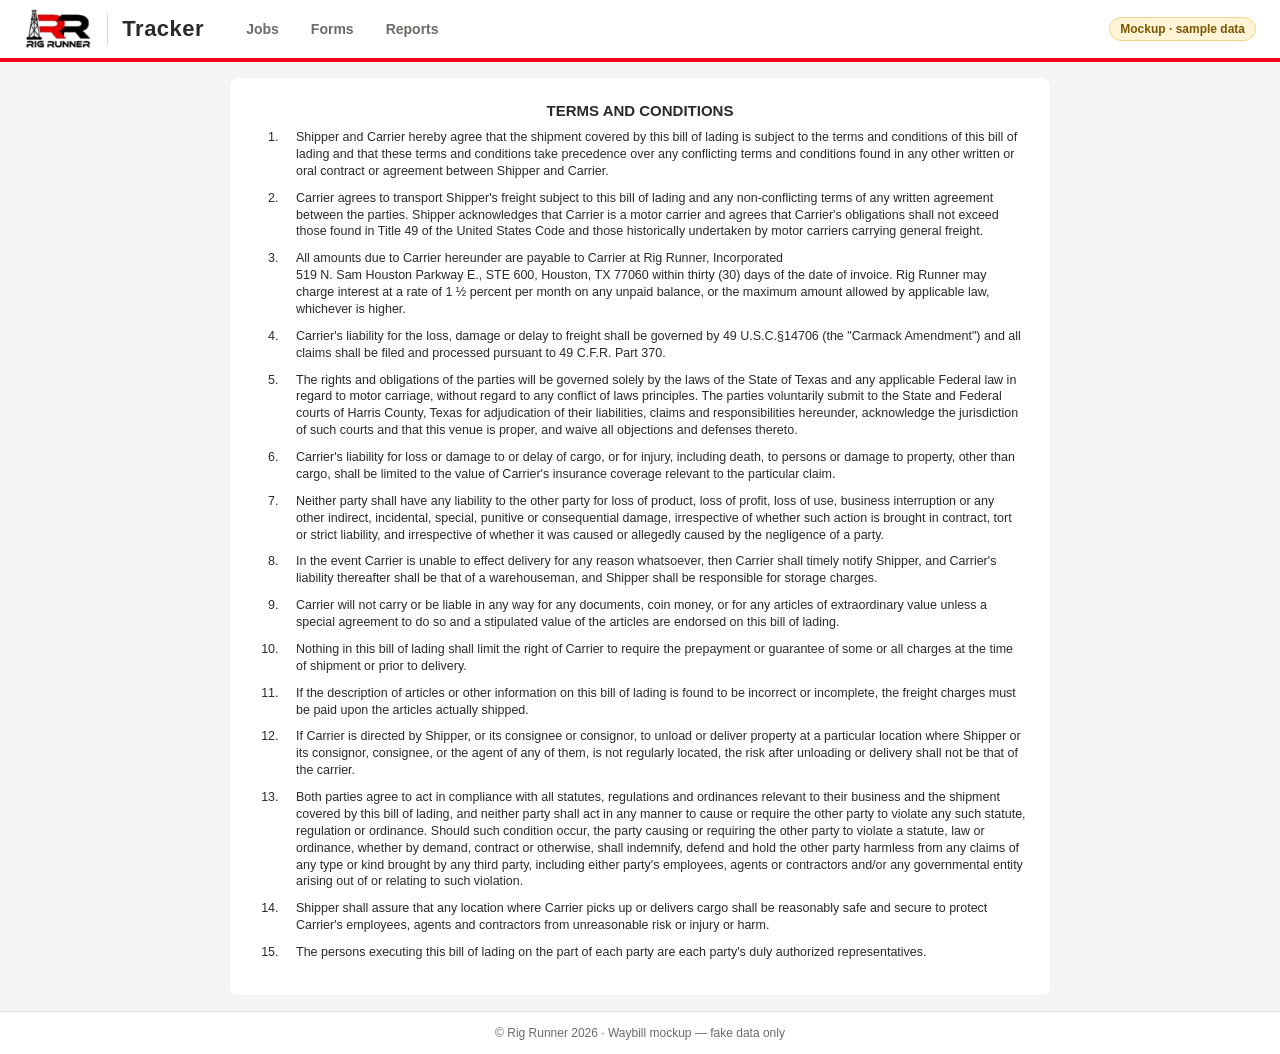
<file: terms.html>
<!DOCTYPE html><html><head><meta charset="utf-8"><meta http-equiv="Cache-Control" content="no-cache, no-store, must-revalidate"><meta http-equiv="Pragma" content="no-cache"><meta http-equiv="Expires" content="0"><meta name="viewport" content="width=device-width,initial-scale=1"><title>Terms and Conditions | Rig Runner Tracker</title><style>:root{--red:#F3011B;--ink:#2A2A27;--red-dark:#c20016;--grey:#6b6b66;--line:#e2e2de;--bg:#f4f4f2;}
*{box-sizing:border-box}
html,body{margin:0;padding:0}
body{font-family:Arial,Helvetica,sans-serif;color:var(--ink);background:var(--bg);font-size:14px;min-height:100vh;display:flex;flex-direction:column}
a{color:var(--red-dark)}
button{font-family:inherit}
/* ---------- top bar ---------- */
.topbar{background:#fff;border-bottom:4px solid var(--red);display:flex;align-items:center;gap:16px;padding:8px 24px;flex-wrap:wrap}
.brand{display:flex;align-items:center;gap:14px;text-decoration:none;color:var(--ink)}
.brand img{height:42px;width:auto;display:block}
.brand .divider{width:1px;height:32px;background:#d6d6d2}
.brand .appname{font-size:22px;font-weight:700;letter-spacing:.5px}
.nav{display:flex;gap:4px;margin-left:12px}
.nav a{padding:8px 14px;border-radius:6px;text-decoration:none;color:var(--grey);font-weight:600}
.nav a.active{background:var(--ink);color:#fff}
.nav a.disabled{opacity:.45;cursor:not-allowed}
.topbar .spacer{flex:1}
.demo-badge{background:#fff4d6;color:#7a5600;border:1px solid #f0d58a;border-radius:999px;padding:4px 10px;font-size:12px;font-weight:700;white-space:nowrap}
.user{display:flex;align-items:center;gap:8px;color:var(--grey);font-size:13px}
.avatar{width:30px;height:30px;border-radius:50%;background:var(--ink);color:#fff;display:flex;align-items:center;justify-content:center;font-weight:700;font-size:12px}
/* ---------- layout ---------- */
main{flex:1;width:100%;max-width:1320px;margin:0 auto;padding:22px 24px 40px}
footer.appfoot{text-align:center;color:var(--grey);font-size:12px;padding:14px;border-top:1px solid var(--line);background:#fff}
.page-head{display:flex;align-items:center;gap:12px;flex-wrap:wrap;margin-bottom:16px}
.page-head h1{font-size:22px;margin:0}
.page-head .sub{color:var(--grey);font-size:13px}
.page-head .spacer{flex:1}
.card{background:#fff;border:1px solid var(--line);border-radius:10px;box-shadow:0 1px 2px rgba(0,0,0,.04)}
.btn{display:inline-flex;align-items:center;gap:6px;border:1px solid #cfcfca;background:#fff;color:var(--ink);padding:8px 14px;border-radius:7px;font-size:14px;font-weight:600;cursor:pointer;text-decoration:none;white-space:nowrap}
.btn:hover{background:#f2f2ef}
.btn.primary{background:var(--red);border-color:var(--red);color:#fff}
.btn.primary:hover{background:var(--red-dark)}
.btn.dark{background:var(--ink);border-color:var(--ink);color:#fff}
.btn.dark:hover{background:#000}
.btn.won{background:#1f8a4c;border-color:#1f8a4c;color:#fff}
.btn.lost{background:#fff;border-color:#b3261e;color:#b3261e}
.btn:disabled{opacity:.5;cursor:not-allowed}
/* ---------- filters / table ---------- */
.filters{display:flex;gap:14px;flex-wrap:wrap;align-items:flex-end;padding:14px 16px;border-bottom:1px solid var(--line)}
.filters label{display:flex;flex-direction:column;gap:4px;font-size:12px;font-weight:700;color:var(--grey);text-transform:uppercase;letter-spacing:.4px}
.filters select,.filters input{font-size:14px;padding:7px 10px;border:1px solid #cfcfca;border-radius:6px;min-width:160px;background:#fff;color:var(--ink)}
.filters .count{margin-left:auto;color:var(--grey);font-size:13px;align-self:center}
.table-wrap{overflow-x:auto}
table.grid{width:100%;border-collapse:collapse;font-size:13.5px}
table.grid th{text-align:left;font-size:11.5px;text-transform:uppercase;letter-spacing:.4px;color:var(--grey);background:#fafaf8;padding:10px 12px;border-bottom:1px solid var(--line);white-space:nowrap}
table.grid td{padding:12px;border-bottom:1px solid var(--line);vertical-align:middle}
table.grid tbody tr{cursor:pointer}
table.grid tbody tr:hover{background:#fff6f7}
table.grid td.num{text-align:right;white-space:nowrap;font-variant-numeric:tabular-nums}
table.grid th.num{text-align:right}
.bidno{font-weight:700;color:var(--ink);white-space:nowrap}
.route{white-space:nowrap}
.route .arrow{color:var(--red);font-weight:700;margin:0 4px}
.info{display:inline-flex;width:15px;height:15px;border-radius:50%;background:#e4e4e0;color:#55554f;font-size:10px;align-items:center;justify-content:center;font-weight:700;cursor:help;margin-left:4px;text-transform:none}
.pill{display:inline-block;padding:3px 10px;border-radius:999px;font-size:12px;font-weight:700;white-space:nowrap}
.pill.Draft{background:#ececea;color:#55554f}
.pill.Submitted{background:#e3eefc;color:#1b4f9c}
.pill.Won{background:#e0f4e7;color:#16713d}
.pill.Lost{background:#fde4e2;color:#a3221a}
.joblink{display:inline-block;margin-left:6px;font-size:12px;font-weight:700;color:#16713d;text-decoration:none;border-bottom:1px dashed #16713d}
.empty{padding:40px;text-align:center;color:var(--grey)}
/* ---------- form ---------- */
.form-card{padding:6px 22px 22px}
.section-title{font-size:12px;font-weight:700;text-transform:uppercase;letter-spacing:.6px;color:var(--grey);border-bottom:1px solid var(--line);padding:16px 0 8px;margin:0 0 14px}
.fgrid{display:grid;grid-template-columns:repeat(2,minmax(0,1fr));gap:14px 24px}
.fgrid .full{grid-column:1/-1}
.field label.lbl{display:block;font-size:13px;font-weight:700;margin-bottom:5px}
.req{color:var(--red);margin-left:2px}
.field input[type=text],.field input[type=date],.field input[type=number],.field select,.field textarea{width:100%;font-size:14px;padding:8px 10px;border:1px solid #cfcfca;border-radius:6px;background:#fff;color:var(--ink);font-family:inherit}
.field textarea{min-height:70px;resize:vertical}
.field input:focus,.field select:focus,.field textarea:focus{outline:2px solid rgba(243,1,27,.25);border-color:var(--red)}
.field.invalid input,.field.invalid select,.field.invalid textarea{border-color:#d0021b;background:#fff7f7}
.err{color:#d0021b;font-size:12px;margin-top:4px;display:none;font-weight:600}
.field.invalid > .err{display:block}
.hint{color:var(--grey);font-size:12px;margin-top:4px}
.sentence{background:#fafaf8;border:1px dashed #d6d6d2;border-radius:6px;padding:9px 12px;font-size:13px;margin-top:8px}
.sentence b{color:var(--red-dark)}
.checks{display:flex;flex-wrap:wrap;gap:8px 22px}
.chk{display:inline-flex;align-items:center;gap:7px;font-size:14px;cursor:pointer}
.chk input{width:16px;height:16px;accent-color:var(--red)}
.equip-list{display:flex;flex-direction:column;gap:6px;max-width:560px}
.equip-row{display:flex;align-items:center;gap:10px;min-height:38px;flex-wrap:wrap}
.equip-row .chk{min-width:130px}
.equip-row .qty{flex:1;min-width:140px;max-width:320px}
.equip-row .qty input{width:100%;font-size:14px;padding:7px 9px;border:1px solid #cfcfca;border-radius:6px}
.equip-row.invalid .qty input{border-color:#d0021b;background:#fff7f7}
.equip-row .err{flex-basis:100%;margin:0 0 0 140px}
.equip-row.invalid .err{display:block}
.radios{display:flex;flex-wrap:wrap;gap:8px 22px;align-items:center}
.money{position:relative}
.money span{position:absolute;left:10px;top:50%;transform:translateY(-50%);color:var(--grey);font-weight:700}
.money input{padding-left:24px !important}
.form-actions{display:flex;gap:10px;justify-content:flex-end;flex-wrap:wrap;margin-top:22px;padding-top:16px;border-top:1px solid var(--line)}
.form-actions .left{margin-right:auto;color:var(--grey);font-size:12px;align-self:center}
.banner{border-radius:8px;padding:10px 14px;margin-bottom:14px;font-size:13.5px}
.banner.error{background:#fff1f1;border:1px solid #f3b4b4;color:#9b1111}
.banner.ok{background:#e9f7ee;border:1px solid #a9dbbb;color:#155d33}
.banner.note{background:#fff8e1;border:1px solid #f1d27a;color:#6b4d00}
.hidden{display:none !important}
/* ---------- searchable pick list (Rig, Operator) ---------- */
.combo{position:relative}
.combo .combo-input{padding-right:30px}
.combo .caret{position:absolute;right:10px;top:9px;color:var(--grey);font-size:11px;pointer-events:none}
.combo-list{position:absolute;left:0;right:0;top:100%;margin-top:4px;background:#fff;border:1px solid #cfcfca;border-radius:7px;box-shadow:0 8px 22px rgba(0,0,0,.14);z-index:30;display:flex;flex-direction:column;overflow:hidden}
.combo-meta{padding:6px 10px;font-size:11px;color:var(--grey);text-transform:uppercase;letter-spacing:.4px;font-weight:700;background:#fafaf8;border-bottom:1px solid var(--line)}
.combo-opts{max-height:252px;overflow-y:auto}
.combo-opt{padding:7px 10px;font-size:14px;cursor:pointer;white-space:nowrap;overflow:hidden;text-overflow:ellipsis}
.combo-opt.active{background:#fff0f2}
.combo-opt.sel{font-weight:700}
.combo-opt.sel:after{content:"  \2713";color:var(--red-dark)}
.combo-opt mark{background:none;color:var(--red-dark);font-weight:700}
.combo-none{padding:9px 10px;color:var(--grey);font-style:italic;font-size:13px}
.combo-add{border-top:1px solid var(--line);color:var(--red-dark);font-weight:700;background:#fff}
.combo-add.active{background:#fff0f2}
/* ---------- quote preview ---------- */
.qtoolbar{display:flex;gap:8px;flex-wrap:wrap;align-items:center;margin-bottom:16px;background:#fff;border:1px solid var(--line);border-radius:10px;padding:10px 12px;position:sticky;top:0;z-index:5}
.qtoolbar .spacer{flex:1}
.qtoolbar .meta{font-size:13px;color:var(--grey);display:flex;gap:8px;align-items:center}
.pages{overflow-x:auto;padding-bottom:10px}
.qpage{width:8.5in;height:11in;margin:0 auto 26px;background:#fff;box-shadow:0 2px 10px rgba(0,0,0,.15);padding:.42in .55in .5in;position:relative;overflow:hidden;font-family:Arial,Helvetica,sans-serif;color:#000;font-size:8pt}
.qpage .pgno{position:absolute;bottom:.28in;left:0;right:0;text-align:center;font-size:7pt;color:#777}
.q-logo{width:170px;display:block;margin:6px 0 22px 40px}
.q-bar{background:#000;color:#fff;font-weight:700;padding:4px 5px;font-size:8pt}
table.q{width:100%;border-collapse:collapse}
table.q td{padding:4.5px 5px;border-bottom:1px solid #d9d9d9;vertical-align:top;line-height:1.25}
table.q td.l{width:30%;font-weight:700}
.q-sec{background:#e8e8e8;color:#555;font-weight:700;font-size:7.5pt;font-variant:small-caps;text-transform:uppercase;letter-spacing:.3px;padding:3px 5px;margin-top:14px}
.q-thanks td{border-bottom:none !important}
.q-contact{border-bottom:1px solid #d9d9d9;padding:4px 5px 10px}
.q-contact p{margin:0 0 9px}
.q-contact .gap{height:22px}
.q-rule{border:0;border-top:1px solid #cfcfcf;margin:0 0 8px}
.q-valid{font-size:12.5pt;font-weight:700;margin:4px 0 12px}
.q-terms{font-size:7.8pt;line-height:1.3;margin:6px 0 34px}
.q-signbox{width:3.1in;height:.85in;border:1px solid #e1e1e1;border-radius:3px;position:relative;margin:14px 0 9px}
.q-signbox:after{content:"";position:absolute;left:8px;right:8px;bottom:13px;border-top:2px solid #9a9a9a}
.q-foot{display:flex;justify-content:space-between;align-items:center;padding:18px 50px 0;font-size:8pt}
.q-foot .gen{font-style:italic;color:#9a9a9a}
.q-foot .tr{color:#9a9a9a;font-size:8pt;letter-spacing:.3px}
/* ---------- job view ---------- */
.job-head{display:flex;align-items:center;gap:16px;flex-wrap:wrap;padding:18px 22px;border-bottom:1px solid var(--line)}
.job-head .check{width:44px;height:44px;border-radius:50%;background:#1f8a4c;color:#fff;font-size:24px;display:flex;align-items:center;justify-content:center;font-weight:700}
.job-head h2{margin:0;font-size:20px}
.job-head .jobno{font-size:26px;font-weight:800;color:var(--ink);letter-spacing:.5px}
.job-body{padding:18px 22px 22px}
table.map td.src{color:var(--grey);font-size:12.5px;white-space:nowrap}
table.map tbody tr{cursor:default}
table.map tbody tr:hover{background:transparent}
table.map td.f{font-weight:700;white-space:nowrap}
.chips{display:flex;flex-wrap:wrap;gap:6px}
.chip{background:#f1f1ee;border:1px solid #e0e0dc;border-radius:6px;padding:3px 8px;font-size:12.5px;font-weight:600}
.callout{border-left:5px solid var(--red);background:#fff4f5;padding:12px 16px;border-radius:6px;margin:0 0 16px;font-weight:700;color:#7d0010;display:flex;gap:10px;align-items:center}
/* ---------- toast ---------- */
.toast{position:fixed;bottom:22px;left:50%;transform:translateX(-50%) translateY(20px);background:var(--ink);color:#fff;padding:10px 18px;border-radius:8px;font-size:14px;opacity:0;transition:all .25s;pointer-events:none;z-index:50;box-shadow:0 4px 16px rgba(0,0,0,.25)}
.toast.show{opacity:1;transform:translateX(-50%) translateY(0)}
/* ---------- responsive ---------- */
@media (max-width:820px){
  .topbar{padding:8px 14px;gap:10px}
  .brand img{height:34px}
  .brand .appname{font-size:19px}
  .nav{margin-left:0}
  main{padding:16px 12px 30px}
  .fgrid{grid-template-columns:1fr}
  .filters select{min-width:130px}
  .filters .count{margin-left:0;flex-basis:100%}
  .user .uname{display:none}
}
/* ---------- print: quote only ---------- */
@page{size:letter;margin:0}
@media print{
  html,body{background:#fff !important}
  body{display:block;min-height:0}
  .topbar,.appfoot,.qtoolbar,.no-print,.toast{display:none !important}
  main{max-width:none;padding:0;margin:0}
  .pages{overflow:visible;padding:0}
  .qpage{margin:0;box-shadow:none;height:10.98in;page-break-after:always;break-after:page}
  .qpage:last-child{page-break-after:auto;break-after:auto}
  .q-bar,.q-sec{-webkit-print-color-adjust:exact;print-color-adjust:exact}
  *{-webkit-print-color-adjust:exact;print-color-adjust:exact}
}

main{max-width:1200px;width:100%;margin:0 auto;padding:16px}
.sbar{background:#8f8f8a;color:#fff;font-weight:700;font-size:15px;padding:9px 14px;border-radius:6px;display:flex;align-items:center;gap:10px;margin:18px 0 10px;flex-wrap:wrap}.sbar>span:first-child{flex:1}
.fg{display:grid;grid-template-columns:repeat(auto-fit,minmax(200px,1fr));gap:12px 16px}.fg label,.lbl2{display:block;font-size:12.5px;font-weight:700;margin-bottom:4px}
.inp{border:1px solid #cfcfca;border-radius:6px;padding:7px 9px;background:#fff;font-size:14px;min-height:36px;width:100%;font-family:inherit}
td .inp{width:auto}.calc{font-weight:700;padding:8px 0}.vis{font-size:12px;color:var(--grey)}
table.grid{border-collapse:collapse;width:100%;font-size:13px}table.grid th,table.grid td{padding:7px 8px;border-bottom:1px solid var(--line);text-align:left}table.grid th{background:#2A2A27;color:#fff}.num{text-align:right!important}
.tw{overflow-x:auto;-webkit-overflow-scrolling:touch}.btn.sm{padding:5px 10px;font-size:12.5px}
.del{display:inline-flex;width:30px;height:28px;border-radius:5px;background:var(--red);color:#fff;align-items:center;justify-content:center;cursor:pointer}
.mback{display:none;position:fixed;inset:0;background:rgba(0,0,0,.45);z-index:50;align-items:center;justify-content:center}.mback.on{display:flex}.mbox{background:#fff;border-radius:10px;padding:18px 20px;width:640px;max-width:94vw;max-height:88vh;overflow:auto;border-top:4px solid var(--red)}.mbox h3{margin:0 0 10px}.mbox label{display:block;font-weight:700;margin:10px 0 4px}
.row{display:flex;gap:10px;align-items:center;margin-top:12px;flex-wrap:wrap}.row .spacer{flex:1}
.toast{position:fixed;bottom:24px;left:50%;transform:translateX(-50%);background:var(--ink);color:#fff;padding:12px 18px;border-radius:8px;font-weight:700;opacity:0;transition:.2s;z-index:60;pointer-events:none;max-width:92vw;text-align:center}.toast.on{opacity:1}
.llist{max-height:280px;overflow:auto;border:1px solid var(--line);border-radius:6px;margin-top:8px;display:grid;grid-template-columns:1fr 1fr}.llist a{padding:8px 10px;border-bottom:1px solid var(--line);text-decoration:none;color:var(--ink)}.llist a:hover{background:#fde4e2}
.sigw{border:1px dashed #999;border-radius:6px;background:#fff;position:relative}canvas.sig{width:100%;height:120px;touch-action:none;display:block}.clr{position:absolute;right:6px;top:6px}
.stop{display:grid;grid-template-columns:auto 1fr 1fr auto;gap:8px;align-items:center;margin:6px 0}
#stampprev img{max-width:220px;max-height:160px;border:1px solid var(--line);margin-top:8px}
.tabs{display:flex;gap:4px;border-bottom:2px solid var(--line);margin:10px 0;overflow-x:auto}.tabs a{padding:8px 14px;text-decoration:none;color:var(--grey);font-weight:700;white-space:nowrap}.tabs a.on{color:var(--red-dark);border-bottom:3px solid var(--red)}
.terms h2{text-align:center;font-size:15px;margin:0 0 10px}.terms ol{padding-left:28px;margin:0}.terms li{font-size:12.5px;line-height:1.35;margin-bottom:10px;padding-left:14px}
.actions{position:sticky;bottom:0;background:#fff;border-top:1px solid var(--line);padding:10px;display:flex;gap:8px;flex-wrap:wrap;margin-top:18px;z-index:5}
.cards{display:grid;grid-template-columns:repeat(auto-fit,minmax(240px,1fr));gap:14px}.card2{background:#fff;border:1px solid var(--line);border-radius:10px;padding:16px;text-decoration:none;color:var(--ink);border-top:4px solid var(--red)}.card2 b{font-size:16px}
.ftab label{display:inline-flex;gap:6px;margin-right:12px;font-weight:600}
@media(max-width:700px){.nav{display:none}.topbar{padding:8px 12px}.brand img{height:32px}main{padding:10px}.stop{grid-template-columns:1fr}.llist{grid-template-columns:1fr}}
</style></head><body>
<header class="topbar"><a class="brand" href="index.html?v=1"><img src="logo.png?v=1" alt="Rig Runner"><span class="divider"></span><span class="appname">Tracker</span></a><nav class="nav"><a href="job-214.html?v=1">Jobs</a><a href="forms-waybill.html?v=1">Forms</a><a href="report.html?v=1">Reports</a></nav><span class="spacer"></span><span class="demo-badge">Mockup · sample data</span></header>
<main><div style="background:#fff;padding:24px;border-radius:8px;max-width:820px;margin:auto" id=tonly></div></main><footer class="appfoot">© Rig Runner 2026 · Waybill mockup — fake data only</footer>
<div class=toast id=toast></div><div id=modal class=mback><div class=mbox><h3 id=mt></h3><div id=mf></div><div class=row><span class=spacer></span><span class=btn id=mc>Close</span><span class="btn primary" id=mo>OK</span></div></div></div><script src="app.js?v=1"></script></body></html>
</file>
